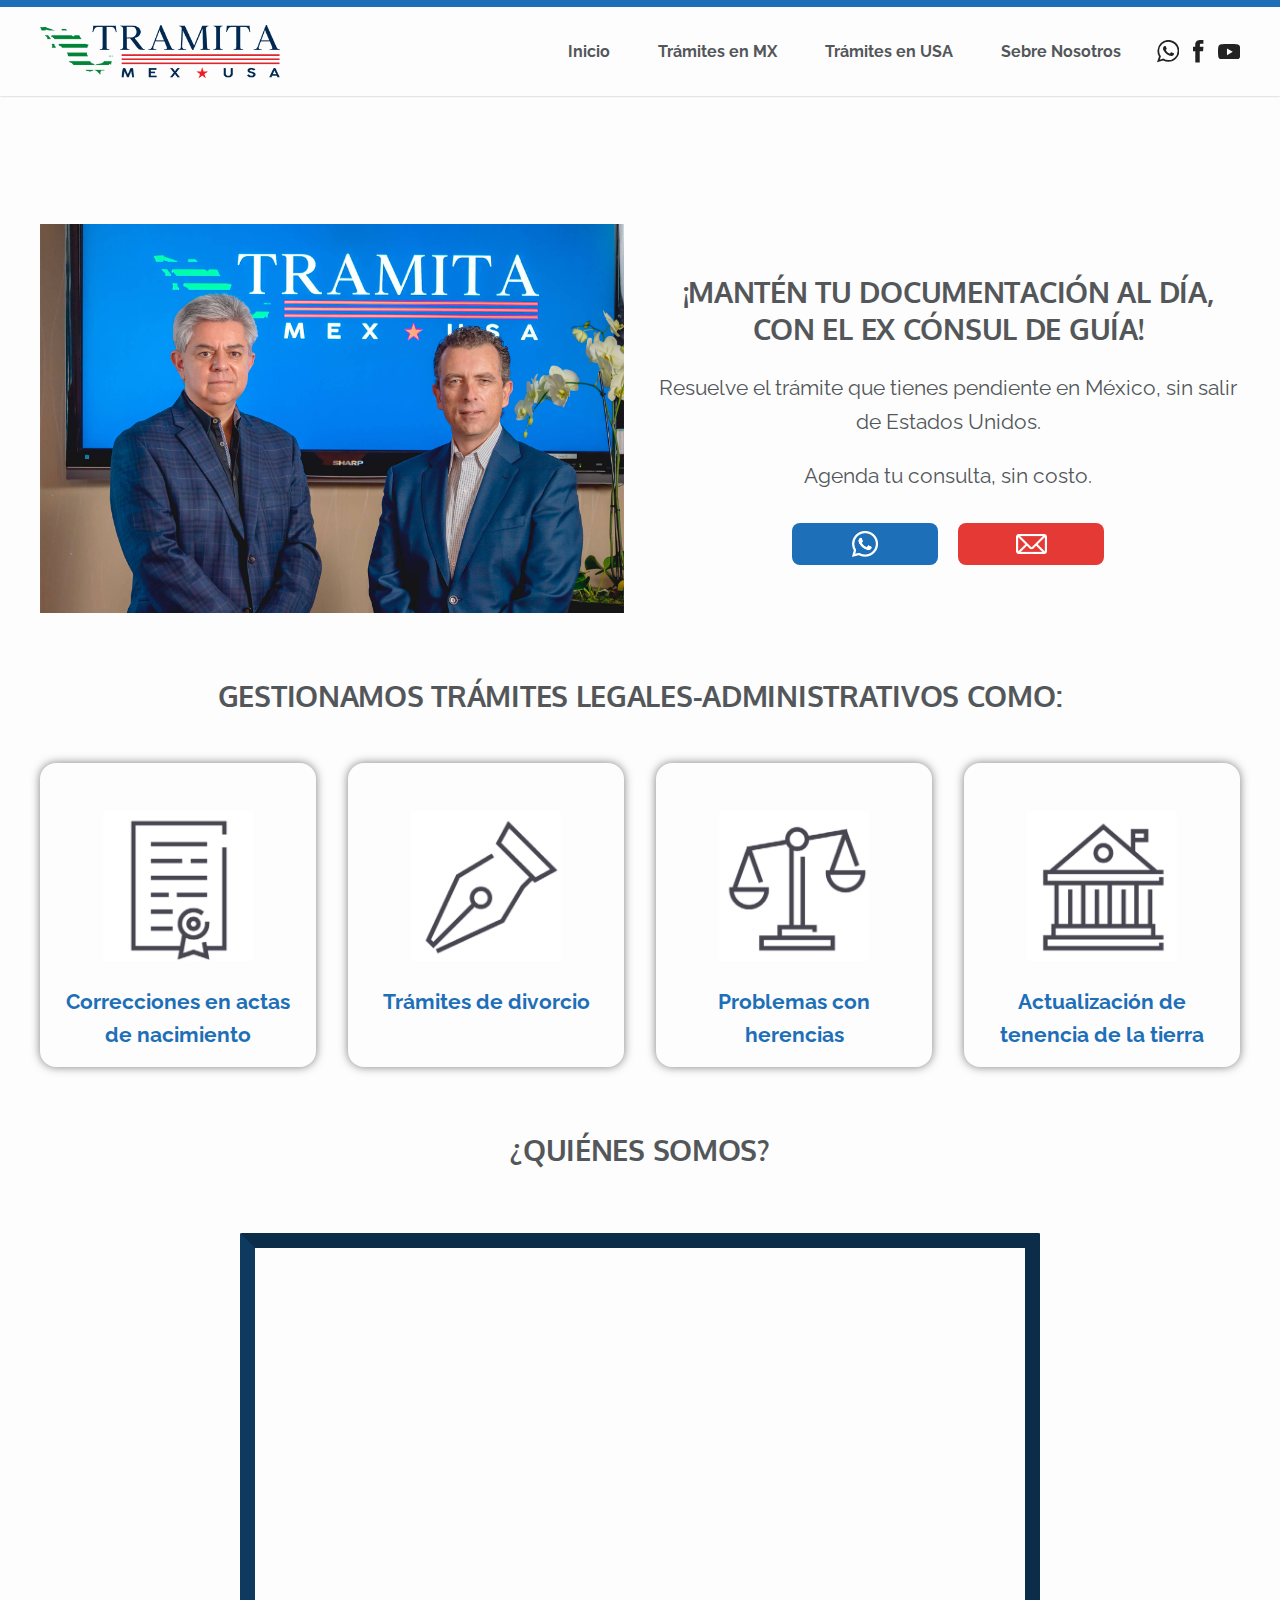
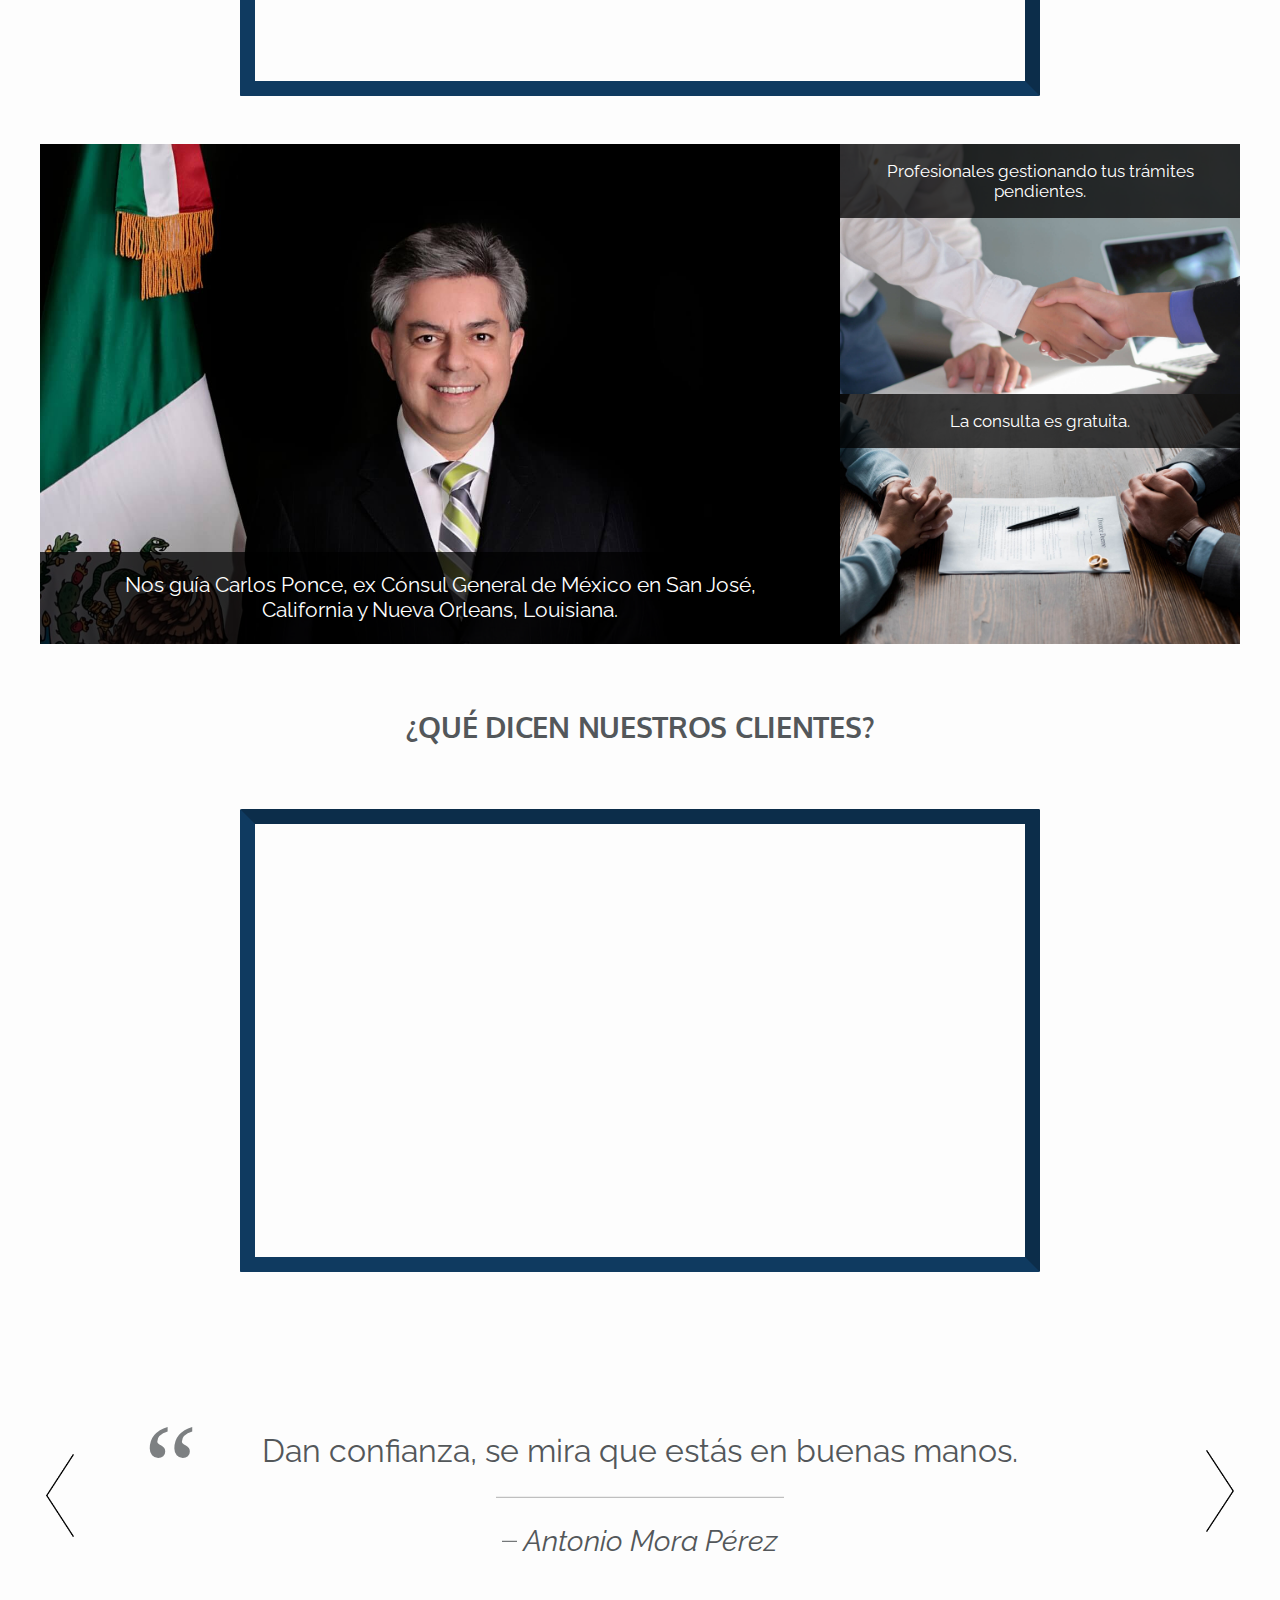
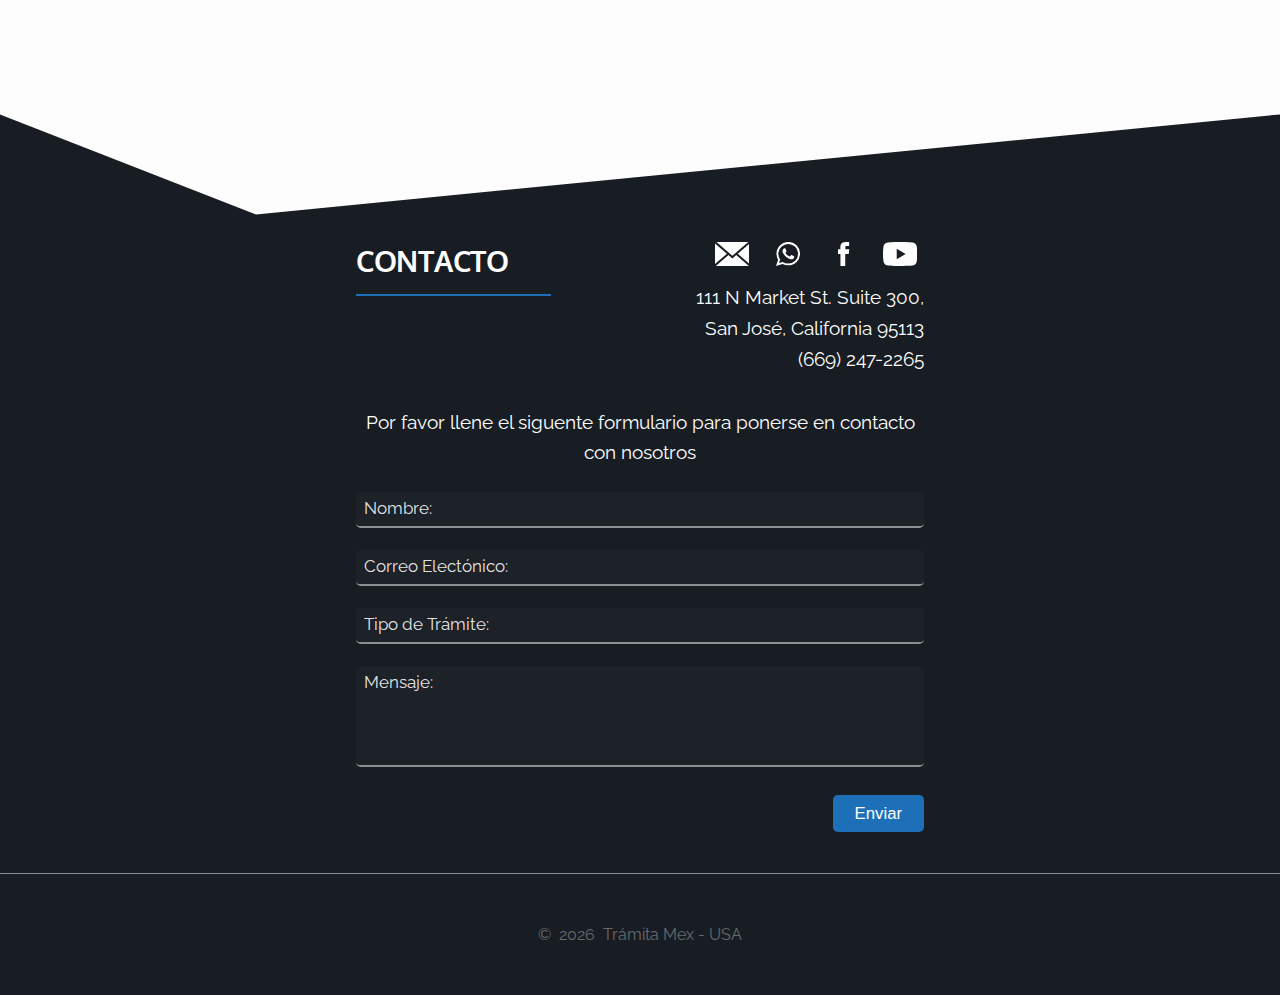
<file: index.html>
<!DOCTYPE html><html lang="es"><head><title>Inicio - Trámita Mex - USA</title><meta charset="utf-8"><meta name="viewport" content="user-scalable=no, width=device-width, initial-scale=1, maximum-scale=1"><meta name="twitter:card" content="summary_large_image"><meta name="twitter:site" content=""><meta property="og:title" content="Inicio"><meta property="og:description" content="Pagina Web de Trámita Mex - USA"><meta property="og:image" content="http://www.tramitamexusa.com/wp-content/uploads/2021/04/El-Equipo-2Ok.jpg"><link href="https://file.myfontastic.com/tLyhAQi5ieHo2s7SAU6KmM/icons.css" rel="stylesheet"><link rel="stylesheet" href="css/styles.css?t=1619726924699"><link rel="shortcut icon" href="img/favicon.png"></head><body class="Inicio"><header class="main-header" id="mainHeader"><div class="container"><div class="Logo"><img src="img/tramitaMEX-USA_1.png" alt="Logotipo Trámita Mex - USA"></div><nav class="main-nav" itemscope itemtype="http://schema.org/SiteNavigationElement" role="navigation" id="main-nav"><div class="toggle-menu" id="toggle"><svg xmlns="http://www.w3.org/2000/svg" viewBox="0 0 512 320"><title></title><g id="toggle-menu" class="toggle-menu" data-name="toggle-menu"><g id="Capa_1-2" data-name="Capa 1"><path d="M501.33,0H10.67a10.67,10.67,0,1,0,0,21.33H501.33a10.67,10.67,0,1,0,0-21.33Z"/><path d="M501.33,149.33H10.67a10.67,10.67,0,1,0,0,21.34H501.33a10.67,10.67,0,1,0,0-21.34Z"/><path d="M501.33,298.67H10.67a10.67,10.67,0,1,0,0,21.33H501.33a10.67,10.67,0,1,0,0-21.33Z"/></g></g></svg></div><ul class="main-menu sweepDown" id="main-menu"><li class="main-menu__item" itemprop="url"><a class="main-menu__link scroll" href="./" itemprop="name">Inicio</a></li><li class="main-menu__item" itemprop="url"><a class="main-menu__link scroll" href="tramites-en-mx.html" itemprop="name">Trámites en MX</a></li><li class="main-menu__item" itemprop="url"><a class="main-menu__link scroll" href="tramites-en-usa.html" itemprop="name">Trámites en USA</a></li><li class="main-menu__item" itemprop="url"><a class="main-menu__link scroll" href="nosotros.html" itemprop="name">Sebre Nosotros</a></li></ul></nav><ul class="social-network"> <li class="item-email"><a href="mailto:pavierco@yahoo.com" target="_blank" rel="noopener noreferrer"><svg xmlns="http://www.w3.org/2000/svg" viewBox="0 0 512 354"><g id="Capa_2" data-name="Capa 2"><g id="Capa_1-2" data-name="Capa 1"><path d="M176.12,173.5,0,21.88V325.11Z"/><path d="M20.57,0,256,202.68,491.43,0Z"/><path d="M335.88,173.5,512,325.11V21.88Z"/><path d="M312.89,193.29l-56.89,49-56.89-49L12.43,354H499.57Z"/></g></g></svg></a></li><li><a href="https://wa.me/16692472265" target="_blank" rel="noopener noreferrer"><svg xmlns="http://www.w3.org/2000/svg" viewBox="0 0 29.82 29.78"><defs><style>.cls-1{fill:var(--color-icon);fill-rule:evenodd;}</style></defs><g id="Capa_2" data-name="Capa 2"><g id="Capa_1-2" data-name="Capa 1"><path class="cls-1" d="M29.8,14.14A14.62,14.62,0,0,0,.58,13.87a4.29,4.29,0,0,0,0,.63A14.5,14.5,0,0,0,2.65,22L0,29.78l8.11-2.56A14.78,14.78,0,0,0,15.18,29,14.57,14.57,0,0,0,29.82,14.5c0-.13,0-.23,0-.36Zm-7.92,3.3c-.37-.18-2.11-1.05-2.44-1.18s-.58-.18-.82.19a15.83,15.83,0,0,1-1.13,1.38c-.21.25-.42.27-.76.11a9.13,9.13,0,0,1-2.9-1.78,10.4,10.4,0,0,1-2-2.44c-.19-.39,0-.55.15-.76a4.86,4.86,0,0,0,.55-.61,1,1,0,0,0,.12-.16,3.42,3.42,0,0,0,.23-.42.57.57,0,0,0,0-.62c-.07-.18-.79-2-1.1-2.65s-.6-.6-.79-.6-.46,0-.7,0a1.23,1.23,0,0,0-.95.45A3.84,3.84,0,0,0,8,11.3a3.68,3.68,0,0,0,.21,1.19A8.11,8.11,0,0,0,9.5,15c.18.24,2.48,3.94,6.13,5.36s3.67.94,4.31.89a3.57,3.57,0,0,0,2.43-1.7,2.85,2.85,0,0,0,.19-1.69,1.86,1.86,0,0,0-.68-.39Zm-6.7,9.27a12.25,12.25,0,0,1-6.76-2L3.7,26.2l1.52-4.54A12.12,12.12,0,0,1,2.88,14.5a9.23,9.23,0,0,1,.06-1.18,12.31,12.31,0,0,1,24.5.22c0,.33,0,.65,0,1A12.27,12.27,0,0,1,15.18,26.71Z"/></g></g></svg></a></li><li><a href="https://www.facebook.com/TramitaMexUSA/" target="_blank" rel="noopener noreferrer"><svg xmlns="http://www.w3.org/2000/svg" viewBox="0 0 13.69 29.27"><defs><style>.cls-1{fill:var(--color-icon);fill-rule:evenodd;}</style></defs><g id="Capa_2" data-name="Capa 2"><g id="Capa_1-2" data-name="Capa 1"><path class="cls-1" d="M9,8.77V6.42A1.23,1.23,0,0,1,10.32,5h3.29V0H9.08c-5,0-6.16,3.72-6.16,6.13V8.77H0v5.86H3V29.27H8.81V14.63h4.34l.19-2.31.35-3.55Z"/></g></g></svg></a></li><li><a href="https://www.youtube.com/channel/UCtM4Zz84ErabaretyXXa_Yw" target="_blank" rel="noopener noreferrer"><svg xmlns="http://www.w3.org/2000/svg" viewBox="0 0 639.37 447.66"><g id="" data-name="Capa 2"><g id="Capa_1-2" data-name="Capa 1"><path d="M626.2,70.05a80.11,80.11,0,0,0-56.35-56.36C519.82,0,319.68,0,319.68,0S119.55,0,69.52,13.17c-26.86,7.37-49,29.49-56.35,56.88C0,120.08,0,223.83,0,223.83S0,328.11,13.17,377.62A80.11,80.11,0,0,0,69.52,434c50.56,13.69,250.17,13.69,250.17,13.69s200.13,0,250.16-13.17a80.11,80.11,0,0,0,56.36-56.35c13.16-50,13.16-153.78,13.16-153.78S639.9,120.08,626.2,70.05ZM256,319.68V128l166.42,95.85Z"/></g></g></svg></a></li></ul></div></header><main><section class="bloque1 container"><img class="bloque1__img" src="http://www.tramitamexusa.com/wp-content/uploads/2021/04/El-Equipo-2Ok.jpg" alt="equipo"><div class="bloque1__text"><h1>¡Mantén tu documentación al día, con el ex Cónsul de guía!</h1><p>Resuelve el trámite que tienes pendiente en México, sin salir de Estados Unidos.</p><p>Agenda tu consulta, sin costo.</p><div class="buttons__container"><a href="https://wa.me/16692472265" target="_blank" rel="noopener noreferrer"><img src="http://www.tramitamexusa.com/wp-content/uploads/2021/04/whatsapp-icon.png" alt="alt"></a><a class="launch-form" href="#contacto" rel="noopener noreferrer"><img src="http://www.tramitamexusa.com/wp-content/uploads/2021/04/email.png" alt="alt"></a></div></div></section><section class="servicios container"><h2>Gestionamos trámites legales-administrativos como:</h2><div class="servicios__grid"><figure class="servicios__item"><img src="http://www.tramitamexusa.com/wp-content/uploads/2021/04/ActaDenacimiento.png"><figcaption>Correcciones en actas de nacimiento</figcaption></figure><figure class="servicios__item"><img src="http://www.tramitamexusa.com/wp-content/uploads/2021/04/Divorcio.png"><figcaption>Trámites de divorcio</figcaption></figure><figure class="servicios__item"><img src="http://www.tramitamexusa.com/wp-content/uploads/2021/04/Herencias.png"><figcaption>Problemas con herencias</figcaption></figure><figure class="servicios__item"><img src="http://www.tramitamexusa.com/wp-content/uploads/2021/04/TenenciaTierra.png"><figcaption>Actualización de tenencia de la tierra</figcaption></figure></div></section><section class="bloque2 container"><h2>¿Quiénes somos?</h2><div class="video"><div class="ed-video"><iframe width="560" height="315" src="https://www.youtube-nocookie.com/embed/Y3eaP4OCKB4" title="YouTube video player" frameborder="0" allow="accelerometer; autoplay; clipboard-write; encrypted-media; gyroscope; picture-in-picture" allowfullscreen></iframe></div></div><div class="bloque2__grid"><div class="bloque2__item item1"><div class="img-container"><img src="http://www.tramitamexusa.com/wp-content/uploads/2021/04/Copia_de_Carlos_WEB.jpg" alt="Carlos Ponce"></div><p class="consul">Nos guía Carlos Ponce, ex Cónsul General de México en San José, California y Nueva Orleans, Louisiana.</p></div><div class="bloque2__item item2"><div class="img-container"><img src="http://www.tramitamexusa.com/wp-content/uploads/2021/04/ProfesionalesGestionando.jpg" alt="Profesionales gestionando"></div><p>Profesionales gestionando tus trámites pendientes.</p></div><div class="bloque2__item item2"><div class="img-container"><img src="http://www.tramitamexusa.com/wp-content/uploads/2021/04/Consulta_gratuita.jpg" alt="Consulta Gratuita"></div><p>La consulta es gratuita.</p></div></div></section><section class="bloque3 container"><h2>¿Qué dicen nuestros clientes?</h2><div class="video"><div class="ed-video"><iframe width="560" height="315" src="https://www.youtube-nocookie.com/embed/ZtyjX53Mn5U" title="YouTube video player" frameborder="0" allow="accelerometer; autoplay; clipboard-write; encrypted-media; gyroscope; picture-in-picture" allowfullscreen></iframe>    </div></div><div class="testimonios-slider"><div class="testimonio active"><p class="q">Dan confianza, se mira que estás en buenas manos.</p><p class="n">Antonio Mora Pérez</p></div><div class="testimonio"><p class="q">Ni en el Consulado podían resolverlo y Carlos Ponce lo hizo.</p><p class="n">Manuel Munguía</p></div><div class="testimonio"><p class="q">Te habla bien, te habla derecho, te dice lo que es.</p><p class="n">Ramiro Guzmán</p></div><button class="btn-slider btn-left" type="button"><img src="http://www.tramitamexusa.com/wp-content/uploads/2021/04/Recurso-1.png" alt="slider Left"></button><button class="btn-slider btn-right" type="button"><img src="http://www.tramitamexusa.com/wp-content/uploads/2021/04/Recurso-1.png" alt="slider right"></button></div></section></main><section class="section contacto" id="contacto"><div class="contacto__content"><header class="contact__header"><h2 class="contacto__title">Contacto</h2><nav class="sn"><ul class="sn-menu"><li class="item-email"><a href="mailto:pavierco@yahoo.com" target="_blank" rel="noopener noreferrer"><svg xmlns="http://www.w3.org/2000/svg" viewBox="0 0 512 354"><g id="Capa_2" data-name="Capa 2"><g id="Capa_1-2" data-name="Capa 1"><path d="M176.12,173.5,0,21.88V325.11Z"/><path d="M20.57,0,256,202.68,491.43,0Z"/><path d="M335.88,173.5,512,325.11V21.88Z"/><path d="M312.89,193.29l-56.89,49-56.89-49L12.43,354H499.57Z"/></g></g></svg></a></li><li><a href="https://wa.me/16692472265" target="_blank" rel="noopener noreferrer"><svg xmlns="http://www.w3.org/2000/svg" viewBox="0 0 29.82 29.78"><defs><style>.cls-1{fill:var(--color-icon);fill-rule:evenodd;}</style></defs><g id="Capa_2" data-name="Capa 2"><g id="Capa_1-2" data-name="Capa 1"><path class="cls-1" d="M29.8,14.14A14.62,14.62,0,0,0,.58,13.87a4.29,4.29,0,0,0,0,.63A14.5,14.5,0,0,0,2.65,22L0,29.78l8.11-2.56A14.78,14.78,0,0,0,15.18,29,14.57,14.57,0,0,0,29.82,14.5c0-.13,0-.23,0-.36Zm-7.92,3.3c-.37-.18-2.11-1.05-2.44-1.18s-.58-.18-.82.19a15.83,15.83,0,0,1-1.13,1.38c-.21.25-.42.27-.76.11a9.13,9.13,0,0,1-2.9-1.78,10.4,10.4,0,0,1-2-2.44c-.19-.39,0-.55.15-.76a4.86,4.86,0,0,0,.55-.61,1,1,0,0,0,.12-.16,3.42,3.42,0,0,0,.23-.42.57.57,0,0,0,0-.62c-.07-.18-.79-2-1.1-2.65s-.6-.6-.79-.6-.46,0-.7,0a1.23,1.23,0,0,0-.95.45A3.84,3.84,0,0,0,8,11.3a3.68,3.68,0,0,0,.21,1.19A8.11,8.11,0,0,0,9.5,15c.18.24,2.48,3.94,6.13,5.36s3.67.94,4.31.89a3.57,3.57,0,0,0,2.43-1.7,2.85,2.85,0,0,0,.19-1.69,1.86,1.86,0,0,0-.68-.39Zm-6.7,9.27a12.25,12.25,0,0,1-6.76-2L3.7,26.2l1.52-4.54A12.12,12.12,0,0,1,2.88,14.5a9.23,9.23,0,0,1,.06-1.18,12.31,12.31,0,0,1,24.5.22c0,.33,0,.65,0,1A12.27,12.27,0,0,1,15.18,26.71Z"/></g></g></svg></a></li><li><a href="https://www.facebook.com/TramitaMexUSA/" target="_blank" rel="noopener noreferrer"><svg xmlns="http://www.w3.org/2000/svg" viewBox="0 0 13.69 29.27"><defs><style>.cls-1{fill:var(--color-icon);fill-rule:evenodd;}</style></defs><g id="Capa_2" data-name="Capa 2"><g id="Capa_1-2" data-name="Capa 1"><path class="cls-1" d="M9,8.77V6.42A1.23,1.23,0,0,1,10.32,5h3.29V0H9.08c-5,0-6.16,3.72-6.16,6.13V8.77H0v5.86H3V29.27H8.81V14.63h4.34l.19-2.31.35-3.55Z"/></g></g></svg></a></li><li><a href="https://www.youtube.com/channel/UCtM4Zz84ErabaretyXXa_Yw" target="_blank" rel="noopener noreferrer"><svg xmlns="http://www.w3.org/2000/svg" viewBox="0 0 639.37 447.66"><g id="" data-name="Capa 2"><g id="Capa_1-2" data-name="Capa 1"><path d="M626.2,70.05a80.11,80.11,0,0,0-56.35-56.36C519.82,0,319.68,0,319.68,0S119.55,0,69.52,13.17c-26.86,7.37-49,29.49-56.35,56.88C0,120.08,0,223.83,0,223.83S0,328.11,13.17,377.62A80.11,80.11,0,0,0,69.52,434c50.56,13.69,250.17,13.69,250.17,13.69s200.13,0,250.16-13.17a80.11,80.11,0,0,0,56.36-56.35c13.16-50,13.16-153.78,13.16-153.78S639.9,120.08,626.2,70.05ZM256,319.68V128l166.42,95.85Z"/></g></g></svg></a></li></ul><ul class="address"><li class="address-item">111 N Market St. Suite 300,</li><li class="address-item">San José, California 95113</li><li class="address-item phone"><a href="tel:6692472265">(669) 247-2265</a></li></ul></nav></header><div class="contacto__container"><p class="msg">Por favor llene el siguente formulario para ponerse en contacto con nosotros</p><form class="form" action="https://nh-digital.site/tramitamexusa/send-form.php" method="POST" data-email="pavierco@yahoo.com" id="form"><div class="input-group"><input name="name" placeholder="Nombre:" required pattern="^[A-Za-zÑñÁáÉéÍíÓóÚúÜü\s]+$"></div><div class="input-group"><input type="email" name="email" placeholder="Correo Electónico:" required pattern="^[a-z0-9]+(\.[_a-z0-9]+)*@[a-z0-9-]+(\.[a-z0-9-]+)*(\.[a-z]{2,15})"></div><div class="input-group"><input type="text" name="transact" placeholder="Tipo de Trámite:" required></div><div class="input-group message"><textarea name="message" placeholder="Mensaje:" required></textarea></div><footer class="footer-form"><p class="note" id="notes"> </p><button class="btn-submit" type="submit" id="send">Enviar</button></footer></form></div></div></section><footer class="main-footer" id="main-footer"><p class="copy">&copy;<span class="year" id="currentYear"></span>Trámita Mex - USA</p></footer><script src="js/scripts-min.js?t=1619726924699"></script></body></html>
</file>
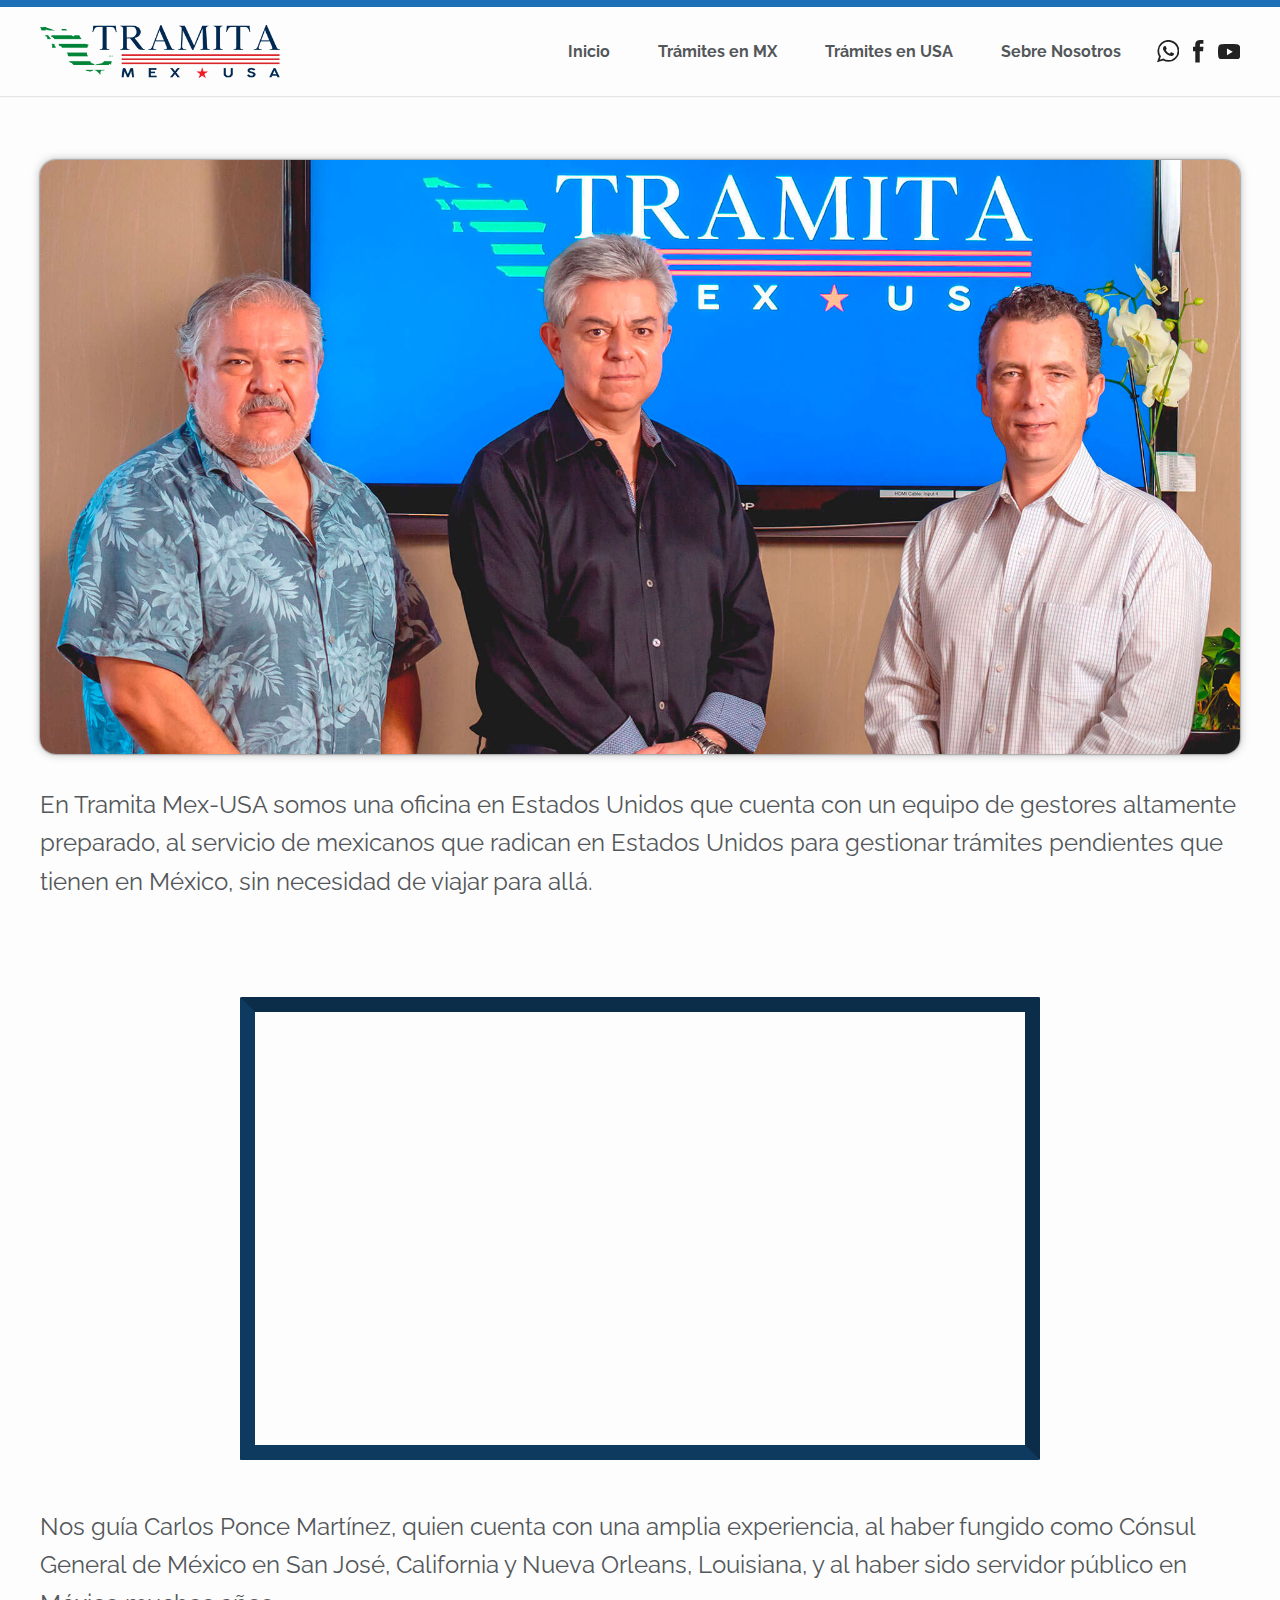
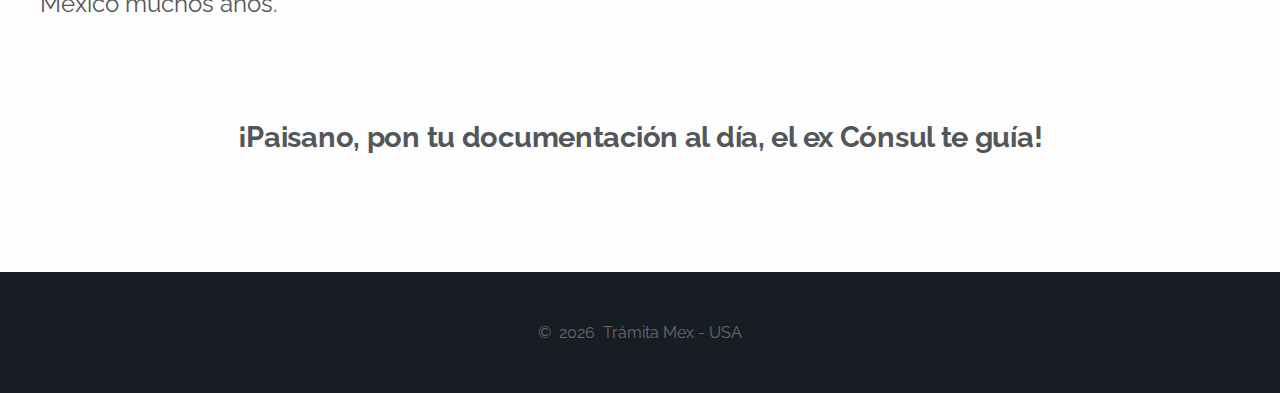
<file: nosotros.html>
<!DOCTYPE html><html lang="es"><head><title>Nosotros - Trámita Mex - USA</title><meta charset="utf-8"><meta name="viewport" content="user-scalable=no, width=device-width, initial-scale=1, maximum-scale=1"><meta name="twitter:card" content="summary_large_image"><meta name="twitter:site" content=""><meta property="og:title" content="Nosotros"><meta property="og:description" content="Pagina Web de Trámita Mex - USA"><meta property="og:image" content="http://www.tramitamexusa.com/wp-content/uploads/2021/04/El-Equipo-7-7.jpg"><link href="https://file.myfontastic.com/tLyhAQi5ieHo2s7SAU6KmM/icons.css" rel="stylesheet"><link rel="stylesheet" href="css/styles.css?t=1619726924680"><link rel="shortcut icon" href="img/favicon.png"></head><body class="Nosotros"><header class="main-header" id="mainHeader"><div class="container"><div class="Logo"><img src="img/tramitaMEX-USA_1.png" alt="Logotipo Trámita Mex - USA"></div><nav class="main-nav" itemscope itemtype="http://schema.org/SiteNavigationElement" role="navigation" id="main-nav"><div class="toggle-menu" id="toggle"><svg xmlns="http://www.w3.org/2000/svg" viewBox="0 0 512 320"><title></title><g id="toggle-menu" class="toggle-menu" data-name="toggle-menu"><g id="Capa_1-2" data-name="Capa 1"><path d="M501.33,0H10.67a10.67,10.67,0,1,0,0,21.33H501.33a10.67,10.67,0,1,0,0-21.33Z"/><path d="M501.33,149.33H10.67a10.67,10.67,0,1,0,0,21.34H501.33a10.67,10.67,0,1,0,0-21.34Z"/><path d="M501.33,298.67H10.67a10.67,10.67,0,1,0,0,21.33H501.33a10.67,10.67,0,1,0,0-21.33Z"/></g></g></svg></div><ul class="main-menu sweepDown" id="main-menu"><li class="main-menu__item" itemprop="url"><a class="main-menu__link scroll" href="./" itemprop="name">Inicio</a></li><li class="main-menu__item" itemprop="url"><a class="main-menu__link scroll" href="tramites-en-mx.html" itemprop="name">Trámites en MX</a></li><li class="main-menu__item" itemprop="url"><a class="main-menu__link scroll" href="tramites-en-usa.html" itemprop="name">Trámites en USA</a></li><li class="main-menu__item" itemprop="url"><a class="main-menu__link scroll" href="nosotros.html" itemprop="name">Sebre Nosotros</a></li></ul></nav><ul class="social-network"> <li class="item-email"><a href="mailto:pavierco@yahoo.com" target="_blank" rel="noopener noreferrer"><svg xmlns="http://www.w3.org/2000/svg" viewBox="0 0 512 354"><g id="Capa_2" data-name="Capa 2"><g id="Capa_1-2" data-name="Capa 1"><path d="M176.12,173.5,0,21.88V325.11Z"/><path d="M20.57,0,256,202.68,491.43,0Z"/><path d="M335.88,173.5,512,325.11V21.88Z"/><path d="M312.89,193.29l-56.89,49-56.89-49L12.43,354H499.57Z"/></g></g></svg></a></li><li><a href="https://wa.me/16692472265" target="_blank" rel="noopener noreferrer"><svg xmlns="http://www.w3.org/2000/svg" viewBox="0 0 29.82 29.78"><defs><style>.cls-1{fill:var(--color-icon);fill-rule:evenodd;}</style></defs><g id="Capa_2" data-name="Capa 2"><g id="Capa_1-2" data-name="Capa 1"><path class="cls-1" d="M29.8,14.14A14.62,14.62,0,0,0,.58,13.87a4.29,4.29,0,0,0,0,.63A14.5,14.5,0,0,0,2.65,22L0,29.78l8.11-2.56A14.78,14.78,0,0,0,15.18,29,14.57,14.57,0,0,0,29.82,14.5c0-.13,0-.23,0-.36Zm-7.92,3.3c-.37-.18-2.11-1.05-2.44-1.18s-.58-.18-.82.19a15.83,15.83,0,0,1-1.13,1.38c-.21.25-.42.27-.76.11a9.13,9.13,0,0,1-2.9-1.78,10.4,10.4,0,0,1-2-2.44c-.19-.39,0-.55.15-.76a4.86,4.86,0,0,0,.55-.61,1,1,0,0,0,.12-.16,3.42,3.42,0,0,0,.23-.42.57.57,0,0,0,0-.62c-.07-.18-.79-2-1.1-2.65s-.6-.6-.79-.6-.46,0-.7,0a1.23,1.23,0,0,0-.95.45A3.84,3.84,0,0,0,8,11.3a3.68,3.68,0,0,0,.21,1.19A8.11,8.11,0,0,0,9.5,15c.18.24,2.48,3.94,6.13,5.36s3.67.94,4.31.89a3.57,3.57,0,0,0,2.43-1.7,2.85,2.85,0,0,0,.19-1.69,1.86,1.86,0,0,0-.68-.39Zm-6.7,9.27a12.25,12.25,0,0,1-6.76-2L3.7,26.2l1.52-4.54A12.12,12.12,0,0,1,2.88,14.5a9.23,9.23,0,0,1,.06-1.18,12.31,12.31,0,0,1,24.5.22c0,.33,0,.65,0,1A12.27,12.27,0,0,1,15.18,26.71Z"/></g></g></svg></a></li><li><a href="https://www.facebook.com/TramitaMexUSA/" target="_blank" rel="noopener noreferrer"><svg xmlns="http://www.w3.org/2000/svg" viewBox="0 0 13.69 29.27"><defs><style>.cls-1{fill:var(--color-icon);fill-rule:evenodd;}</style></defs><g id="Capa_2" data-name="Capa 2"><g id="Capa_1-2" data-name="Capa 1"><path class="cls-1" d="M9,8.77V6.42A1.23,1.23,0,0,1,10.32,5h3.29V0H9.08c-5,0-6.16,3.72-6.16,6.13V8.77H0v5.86H3V29.27H8.81V14.63h4.34l.19-2.31.35-3.55Z"/></g></g></svg></a></li><li><a href="https://www.youtube.com/channel/UCtM4Zz84ErabaretyXXa_Yw" target="_blank" rel="noopener noreferrer"><svg xmlns="http://www.w3.org/2000/svg" viewBox="0 0 639.37 447.66"><g id="" data-name="Capa 2"><g id="Capa_1-2" data-name="Capa 1"><path d="M626.2,70.05a80.11,80.11,0,0,0-56.35-56.36C519.82,0,319.68,0,319.68,0S119.55,0,69.52,13.17c-26.86,7.37-49,29.49-56.35,56.88C0,120.08,0,223.83,0,223.83S0,328.11,13.17,377.62A80.11,80.11,0,0,0,69.52,434c50.56,13.69,250.17,13.69,250.17,13.69s200.13,0,250.16-13.17a80.11,80.11,0,0,0,56.36-56.35c13.16-50,13.16-153.78,13.16-153.78S639.9,120.08,626.2,70.05ZM256,319.68V128l166.42,95.85Z"/></g></g></svg></a></li></ul></div></header><main><section class="image-hero nosotros container"><img src="http://www.tramitamexusa.com/wp-content/uploads/2021/04/El-Equipo-7-71.jpg" alt="alt"><p class="bigger" style="margin-bottom: 4em">En Tramita Mex-USA somos una oficina en Estados Unidos que cuenta con un equipo de gestores altamente preparado, al servicio de mexicanos que radican en Estados Unidos para gestionar trámites pendientes que tienen en México, sin necesidad de viajar para allá.</p><div class="video"><div class="ed-video"><iframe width="560" height="315" src="https://www.youtube.com/embed/rTyWNabEu5U" title="YouTube video player" frameborder="0" allow="accelerometer; autoplay; clipboard-write; encrypted-media; gyroscope; picture-in-picture" allowfullscreen></iframe></div></div><p class="bigger" style="margin-bottom: 4em">Nos guía Carlos Ponce Martínez, quien cuenta con una amplia experiencia, al haber fungido como Cónsul General de México en San José, California y Nueva Orleans, Louisiana, y al haber sido servidor público en México muchos años.</p><h1 class="nosotros__title" style="margin-bottom: 4em"> ¡Paisano, pon tu documentación al día, el ex Cónsul te guía!</h1></section></main><section class="section contacto" id="contacto"><div class="contacto__content"><header class="contact__header"><h2 class="contacto__title">Contacto</h2><nav class="sn"><ul class="sn-menu"><li class="item-email"><a href="mailto:pavierco@yahoo.com" target="_blank" rel="noopener noreferrer"><svg xmlns="http://www.w3.org/2000/svg" viewBox="0 0 512 354"><g id="Capa_2" data-name="Capa 2"><g id="Capa_1-2" data-name="Capa 1"><path d="M176.12,173.5,0,21.88V325.11Z"/><path d="M20.57,0,256,202.68,491.43,0Z"/><path d="M335.88,173.5,512,325.11V21.88Z"/><path d="M312.89,193.29l-56.89,49-56.89-49L12.43,354H499.57Z"/></g></g></svg></a></li><li><a href="https://wa.me/16692472265" target="_blank" rel="noopener noreferrer"><svg xmlns="http://www.w3.org/2000/svg" viewBox="0 0 29.82 29.78"><defs><style>.cls-1{fill:var(--color-icon);fill-rule:evenodd;}</style></defs><g id="Capa_2" data-name="Capa 2"><g id="Capa_1-2" data-name="Capa 1"><path class="cls-1" d="M29.8,14.14A14.62,14.62,0,0,0,.58,13.87a4.29,4.29,0,0,0,0,.63A14.5,14.5,0,0,0,2.65,22L0,29.78l8.11-2.56A14.78,14.78,0,0,0,15.18,29,14.57,14.57,0,0,0,29.82,14.5c0-.13,0-.23,0-.36Zm-7.92,3.3c-.37-.18-2.11-1.05-2.44-1.18s-.58-.18-.82.19a15.83,15.83,0,0,1-1.13,1.38c-.21.25-.42.27-.76.11a9.13,9.13,0,0,1-2.9-1.78,10.4,10.4,0,0,1-2-2.44c-.19-.39,0-.55.15-.76a4.86,4.86,0,0,0,.55-.61,1,1,0,0,0,.12-.16,3.42,3.42,0,0,0,.23-.42.57.57,0,0,0,0-.62c-.07-.18-.79-2-1.1-2.65s-.6-.6-.79-.6-.46,0-.7,0a1.23,1.23,0,0,0-.95.45A3.84,3.84,0,0,0,8,11.3a3.68,3.68,0,0,0,.21,1.19A8.11,8.11,0,0,0,9.5,15c.18.24,2.48,3.94,6.13,5.36s3.67.94,4.31.89a3.57,3.57,0,0,0,2.43-1.7,2.85,2.85,0,0,0,.19-1.69,1.86,1.86,0,0,0-.68-.39Zm-6.7,9.27a12.25,12.25,0,0,1-6.76-2L3.7,26.2l1.52-4.54A12.12,12.12,0,0,1,2.88,14.5a9.23,9.23,0,0,1,.06-1.18,12.31,12.31,0,0,1,24.5.22c0,.33,0,.65,0,1A12.27,12.27,0,0,1,15.18,26.71Z"/></g></g></svg></a></li><li><a href="https://www.facebook.com/TramitaMexUSA/" target="_blank" rel="noopener noreferrer"><svg xmlns="http://www.w3.org/2000/svg" viewBox="0 0 13.69 29.27"><defs><style>.cls-1{fill:var(--color-icon);fill-rule:evenodd;}</style></defs><g id="Capa_2" data-name="Capa 2"><g id="Capa_1-2" data-name="Capa 1"><path class="cls-1" d="M9,8.77V6.42A1.23,1.23,0,0,1,10.32,5h3.29V0H9.08c-5,0-6.16,3.72-6.16,6.13V8.77H0v5.86H3V29.27H8.81V14.63h4.34l.19-2.31.35-3.55Z"/></g></g></svg></a></li><li><a href="https://www.youtube.com/channel/UCtM4Zz84ErabaretyXXa_Yw" target="_blank" rel="noopener noreferrer"><svg xmlns="http://www.w3.org/2000/svg" viewBox="0 0 639.37 447.66"><g id="" data-name="Capa 2"><g id="Capa_1-2" data-name="Capa 1"><path d="M626.2,70.05a80.11,80.11,0,0,0-56.35-56.36C519.82,0,319.68,0,319.68,0S119.55,0,69.52,13.17c-26.86,7.37-49,29.49-56.35,56.88C0,120.08,0,223.83,0,223.83S0,328.11,13.17,377.62A80.11,80.11,0,0,0,69.52,434c50.56,13.69,250.17,13.69,250.17,13.69s200.13,0,250.16-13.17a80.11,80.11,0,0,0,56.36-56.35c13.16-50,13.16-153.78,13.16-153.78S639.9,120.08,626.2,70.05ZM256,319.68V128l166.42,95.85Z"/></g></g></svg></a></li></ul><ul class="address"><li class="address-item">111 N Market St. Suite 300,</li><li class="address-item">San José, California 95113</li><li class="address-item phone"><a href="tel:6692472265">(669) 247-2265</a></li></ul></nav></header><div class="contacto__container"><p class="msg">Por favor llene el siguente formulario para ponerse en contacto con nosotros</p><form class="form" action="https://nh-digital.site/tramitamexusa/send-form.php" method="POST" data-email="pavierco@yahoo.com" id="form"><div class="input-group"><input name="name" placeholder="Nombre:" required pattern="^[A-Za-zÑñÁáÉéÍíÓóÚúÜü\s]+$"></div><div class="input-group"><input type="email" name="email" placeholder="Correo Electónico:" required pattern="^[a-z0-9]+(\.[_a-z0-9]+)*@[a-z0-9-]+(\.[a-z0-9-]+)*(\.[a-z]{2,15})"></div><div class="input-group"><input type="text" name="transact" placeholder="Tipo de Trámite:" required></div><div class="input-group message"><textarea name="message" placeholder="Mensaje:" required></textarea></div><footer class="footer-form"><p class="note" id="notes"> </p><button class="btn-submit" type="submit" id="send">Enviar</button></footer></form></div></div></section><footer class="main-footer" id="main-footer"><p class="copy">&copy;<span class="year" id="currentYear"></span>Trámita Mex - USA</p></footer><script src="js/scripts-min.js?t=1619726924680"></script></body></html>
</file>
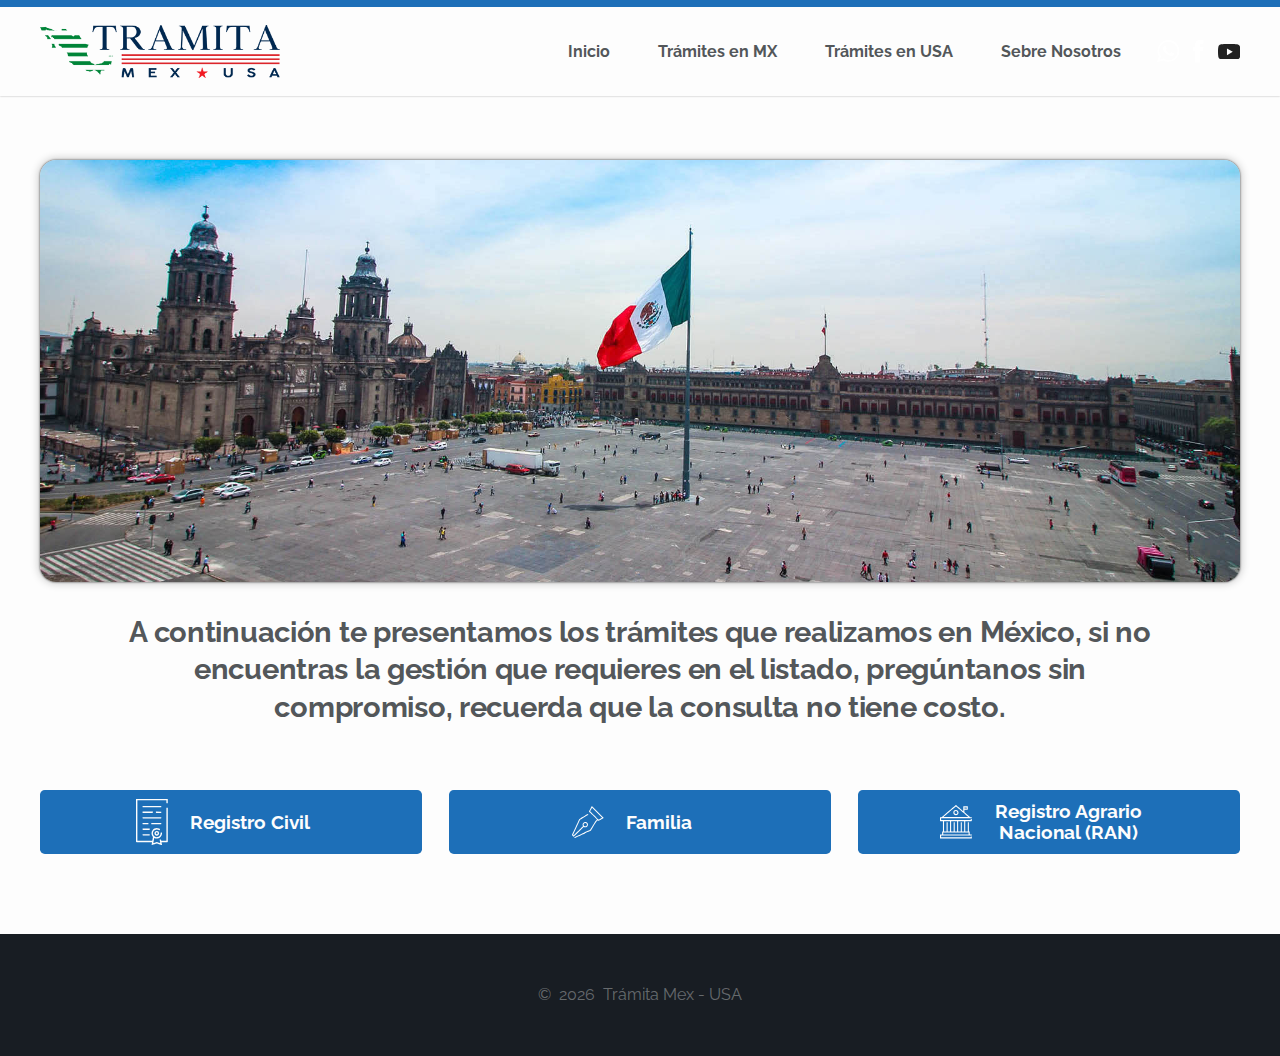
<file: tramites-en-mx.html>
<!DOCTYPE html><html lang="es"><head><title>México - Trámita Mex - USA</title><meta charset="utf-8"><meta name="viewport" content="user-scalable=no, width=device-width, initial-scale=1, maximum-scale=1"><meta name="twitter:card" content="summary_large_image"><meta name="twitter:site" content=""><meta property="og:title" content="México"><meta property="og:description" content="Pagina Web de Trámita Mex - USA"><meta property="og:image" content="http://www.tramitamexusa.com/wp-content/uploads/2021/04/TramitesMexico.jpg"><link href="https://file.myfontastic.com/tLyhAQi5ieHo2s7SAU6KmM/icons.css" rel="stylesheet"><link rel="stylesheet" href="css/styles.css?t=1619726924715"><link rel="shortcut icon" href="img/favicon.png"></head><body class="México"><header class="main-header" id="mainHeader"><div class="container"><div class="Logo"><img src="img/tramitaMEX-USA_1.png" alt="Logotipo Trámita Mex - USA"></div><nav class="main-nav" itemscope itemtype="http://schema.org/SiteNavigationElement" role="navigation" id="main-nav"><div class="toggle-menu" id="toggle"><svg xmlns="http://www.w3.org/2000/svg" viewBox="0 0 512 320"><title></title><g id="toggle-menu" class="toggle-menu" data-name="toggle-menu"><g id="Capa_1-2" data-name="Capa 1"><path d="M501.33,0H10.67a10.67,10.67,0,1,0,0,21.33H501.33a10.67,10.67,0,1,0,0-21.33Z"/><path d="M501.33,149.33H10.67a10.67,10.67,0,1,0,0,21.34H501.33a10.67,10.67,0,1,0,0-21.34Z"/><path d="M501.33,298.67H10.67a10.67,10.67,0,1,0,0,21.33H501.33a10.67,10.67,0,1,0,0-21.33Z"/></g></g></svg></div><ul class="main-menu sweepDown" id="main-menu"><li class="main-menu__item" itemprop="url"><a class="main-menu__link scroll" href="./" itemprop="name">Inicio</a></li><li class="main-menu__item" itemprop="url"><a class="main-menu__link scroll" href="tramites-en-mx.html" itemprop="name">Trámites en MX</a></li><li class="main-menu__item" itemprop="url"><a class="main-menu__link scroll" href="tramites-en-usa.html" itemprop="name">Trámites en USA</a></li><li class="main-menu__item" itemprop="url"><a class="main-menu__link scroll" href="nosotros.html" itemprop="name">Sebre Nosotros</a></li></ul></nav><ul class="social-network"> <li class="item-email"><a href="mailto:pavierco@yahoo.com" target="_blank" rel="noopener noreferrer"><svg xmlns="http://www.w3.org/2000/svg" viewBox="0 0 512 354"><g id="Capa_2" data-name="Capa 2"><g id="Capa_1-2" data-name="Capa 1"><path d="M176.12,173.5,0,21.88V325.11Z"/><path d="M20.57,0,256,202.68,491.43,0Z"/><path d="M335.88,173.5,512,325.11V21.88Z"/><path d="M312.89,193.29l-56.89,49-56.89-49L12.43,354H499.57Z"/></g></g></svg></a></li><li><a href="https://wa.me/16692472265" target="_blank" rel="noopener noreferrer"><svg xmlns="http://www.w3.org/2000/svg" viewBox="0 0 29.82 29.78"><defs><style>.cls-1{fill:var(--color-icon);fill-rule:evenodd;}</style></defs><g id="Capa_2" data-name="Capa 2"><g id="Capa_1-2" data-name="Capa 1"><path class="cls-1" d="M29.8,14.14A14.62,14.62,0,0,0,.58,13.87a4.29,4.29,0,0,0,0,.63A14.5,14.5,0,0,0,2.65,22L0,29.78l8.11-2.56A14.78,14.78,0,0,0,15.18,29,14.57,14.57,0,0,0,29.82,14.5c0-.13,0-.23,0-.36Zm-7.92,3.3c-.37-.18-2.11-1.05-2.44-1.18s-.58-.18-.82.19a15.83,15.83,0,0,1-1.13,1.38c-.21.25-.42.27-.76.11a9.13,9.13,0,0,1-2.9-1.78,10.4,10.4,0,0,1-2-2.44c-.19-.39,0-.55.15-.76a4.86,4.86,0,0,0,.55-.61,1,1,0,0,0,.12-.16,3.42,3.42,0,0,0,.23-.42.57.57,0,0,0,0-.62c-.07-.18-.79-2-1.1-2.65s-.6-.6-.79-.6-.46,0-.7,0a1.23,1.23,0,0,0-.95.45A3.84,3.84,0,0,0,8,11.3a3.68,3.68,0,0,0,.21,1.19A8.11,8.11,0,0,0,9.5,15c.18.24,2.48,3.94,6.13,5.36s3.67.94,4.31.89a3.57,3.57,0,0,0,2.43-1.7,2.85,2.85,0,0,0,.19-1.69,1.86,1.86,0,0,0-.68-.39Zm-6.7,9.27a12.25,12.25,0,0,1-6.76-2L3.7,26.2l1.52-4.54A12.12,12.12,0,0,1,2.88,14.5a9.23,9.23,0,0,1,.06-1.18,12.31,12.31,0,0,1,24.5.22c0,.33,0,.65,0,1A12.27,12.27,0,0,1,15.18,26.71Z"/></g></g></svg></a></li><li><a href="https://www.facebook.com/TramitaMexUSA/" target="_blank" rel="noopener noreferrer"><svg xmlns="http://www.w3.org/2000/svg" viewBox="0 0 13.69 29.27"><defs><style>.cls-1{fill:var(--color-icon);fill-rule:evenodd;}</style></defs><g id="Capa_2" data-name="Capa 2"><g id="Capa_1-2" data-name="Capa 1"><path class="cls-1" d="M9,8.77V6.42A1.23,1.23,0,0,1,10.32,5h3.29V0H9.08c-5,0-6.16,3.72-6.16,6.13V8.77H0v5.86H3V29.27H8.81V14.63h4.34l.19-2.31.35-3.55Z"/></g></g></svg></a></li><li><a href="https://www.youtube.com/channel/UCtM4Zz84ErabaretyXXa_Yw" target="_blank" rel="noopener noreferrer"><svg xmlns="http://www.w3.org/2000/svg" viewBox="0 0 639.37 447.66"><g id="" data-name="Capa 2"><g id="Capa_1-2" data-name="Capa 1"><path d="M626.2,70.05a80.11,80.11,0,0,0-56.35-56.36C519.82,0,319.68,0,319.68,0S119.55,0,69.52,13.17c-26.86,7.37-49,29.49-56.35,56.88C0,120.08,0,223.83,0,223.83S0,328.11,13.17,377.62A80.11,80.11,0,0,0,69.52,434c50.56,13.69,250.17,13.69,250.17,13.69s200.13,0,250.16-13.17a80.11,80.11,0,0,0,56.36-56.35c13.16-50,13.16-153.78,13.16-153.78S639.9,120.08,626.2,70.05ZM256,319.68V128l166.42,95.85Z"/></g></g></svg></a></li></ul></div></header><main><section class="image-hero container"><img src="http://www.tramitamexusa.com/wp-content/uploads/2021/04/TramitesMexico1.jpg" alt="alt"><h1>A continuación te presentamos los trámites que realizamos en México, si no encuentras la gestión que requieres en el listado, pregúntanos sin compromiso, recuerda que la consulta no tiene costo.</h1></section><section class="container tramites" id="tramites"><div class="tramite"><div class="tramite__name"><div class="tramite__img"><svg xmlns="http://www.w3.org/2000/svg" viewBox="0 0 189.93 275.76"><g id="Capa_2" data-name="Capa 2"><g id="Capa_1-2" data-name="Capa 1"><path d="M189.81.14c0,8.31,0,16.3-.06,24.29,0,.5-.83,1-1.31,1.49-.08.08-.31,0-.47,0-6.57.38-6.57.38-6.57-6.21,0-3-.13-5.93,0-8.87.13-2.26-.49-3.13-2.89-3-3.75.19-7.52,0-11.28,0H11.77c-3.43,0-3.44,0-3.44,3.36V245.73c0,3.46,0,3.47,3.43,3.47h83c1.92,0,2.84-.47,3.16-2.58.83-5.51,1.78-11,3-16.45.69-3-.59-5-2.2-7.06-8.31-10.46-8.09-27.86,1.23-38.47,6.2-7.07,13.9-11.16,23.72-11.12a34.55,34.55,0,0,1,14.1,2.95,53.59,53.59,0,0,1,6.51,4c-1.16,2-2.08,3.85-3.22,5.53-1.44,2.12-3,.54-4.21-.27-3.93-2.63-8.21-4.4-12.91-4.25a23,23,0,0,0-17.57,8.63c-7.34,9-7.25,20.51-.08,29.17,5.51,6.65,13,10.1,21.54,8.31,9.81-2,18-9.15,18.91-20.75a15.45,15.45,0,0,1,.71-4.91c1.2-2.71,3.79-.75,5.71-1.22,1-.25,2.09-.1,2.14,1.48a33.42,33.42,0,0,1-3.94,17.94,30.15,30.15,0,0,1-12.23,12.21,34.42,34.42,0,0,1-10,3.17,31,31,0,0,1-8.81.07,59.81,59.81,0,0,1-7.81-1.83c-1.12-.28-2.24-.59-3.62-1-1.23,6.76-2.38,13.16-3.55,19.56-.56,3.05-1.17,6.09-1.72,9.14-.18,1-.17,2.09,1.4,1.56,4.79-1.6,9.7-3,14.32-5a11.19,11.19,0,0,1,9.56,0c4.87,2,10,3.34,15.4,5.06a6.16,6.16,0,0,0,.2-1.71c-.89-5.18-1.76-10.35-2.79-15.5-.61-3.1-.32-3.7,2.75-4.14,4.77-.7,4.77-.7,5.69,4.29.38,2.1,1.2,3.26,3.77,3.19,8.16-.2,16.32-.15,24.48,0,2.44,0,3.1-.73,3.09-3.15q-.09-95.15,0-190.31c0-3.42,0-3.42,3.44-3.42h5V254.26c0,3.28,0,3.29-3.27,3.3h-31c-3.16,0-3.31.19-2.74,3.27.76,4.07,1.54,8.13,2.27,12.2a14.72,14.72,0,0,1,0,2.3c-1.91-.42-3.75-.73-5.53-1.25-2.43-.71-4.83-1.52-7.21-2.39-3.95-1.45-7.87-3-11.81-4.48a17.11,17.11,0,0,0-13,.1c-4.64,1.84-9.48,3.15-14.22,4.75-3.28,1.11-6.54,2.3-10.52,3.7.55-3.36,1-6.12,1.47-8.88q.61-3.53,1.35-7c.33-1.55-.25-2.27-1.8-2.29H3.85c-3.85,0-3.85,0-3.85-3.76V3.53C0,0,0,0,3.52,0H186.63C187.57,0,188.52.08,189.81.14Z"/><path d="M150.67,109.09a1.85,1.85,0,0,1,.19.37c.7,7.27.7,7.27-6.54,7.27q-51.31,0-102.63,0c-2,0-2.73-.57-2.56-2.55.13-1.65,0-3.32,0-5.14Z"/><path d="M150.83,41.65v7.61c-1,0-1.94.14-2.86.14q-52.9,0-105.8.06c-2.48,0-3.15-.71-3.07-3.1.16-4.73,0-4.73,4.69-4.73h107Z"/><path d="M138,204.84c.43,7.46-6,14-13.87,13.87-8.19-.14-14.08-5.83-14-14,.08-7.93,5.64-13.67,13.91-13.8a13.44,13.44,0,0,1,14,12.9C138,204.15,138,204.5,138,204.84Zm-8.42-.16a5.08,5.08,0,0,0-4.71-5.43,4.49,4.49,0,0,0-.82,0,5.53,5.53,0,1,0-.33,11.05h.45a5.26,5.26,0,0,0,5.41-5.63Z"/><path d="M150.93,142.61c0,2.57.11,4.87-.1,7.14,0,.47-1.33,1.15-2.06,1.16-5.35.1-10.7.06-16,.06-13,0-26-.05-39.06,0-2.28,0-2.88-.77-2.82-2.93.14-5.47.06-5.48,5.52-5.48h54.52Z"/><path d="M70.13,75.26H98.67c2,0,2.56.64,2.52,2.59-.1,5.24,0,5.24-5.17,5.24q-26.86,0-53.73.06c-2.37,0-3.23-.53-3.14-3,.17-4.8,0-4.8,4.84-4.8Z"/><path d="M81.93,176.26c0,2.51.12,4.74-.09,6.94,0,.51-1.23,1.3-1.91,1.31-6.14.1-12.29.06-18.44.06-6.54,0-13.09-.06-19.64,0-1.92,0-2.71-.49-2.73-2.53-.08-5.82-.15-5.82,5.75-5.82H81.93Z"/><path d="M60.48,210h19.4c1.49,0,2.08.35,2.11,2,.08,6.24.14,6.23-6.06,6.23-11.33,0-22.67-.05-34,0-2.07,0-2.81-.58-2.81-2.69,0-5.55-.09-5.55,5.56-5.55Z"/><path d="M74.2,142.61c0,2.49.1,4.71-.08,6.91a2.14,2.14,0,0,1-1.59,1.38c-10.45.09-20.91.07-31.37.07h-.47c-3.08-1.56-1-4.36-1.51-6.54-.31-1.24.43-1.82,1.79-1.82C51.9,142.63,62.83,142.61,74.2,142.61Z"/><path d="M150.84,75.41V82.9c-.87.06-1.64.17-2.41.17H121.32c-1.83,0-2.66-.44-2.51-2.39.14-1.73,0-3.47,0-5.31Z"/></g></g></svg></div><p>Registro Civil </p><i class="icon-chevron-down"></i></div><ul class="tramite__list"><li class="tramite__item sl"><span class="hover">Corrección de Acta de Nacimiento:</span> <span class="icon-ios-arrow-down"></span><ul class="tramite__sublist"><li class="tramite__subitem">Suprimir la “Y”copulativa.</li><li class="tramite__subitem">Corrección de letra en nombres propios o apellidos del interesado, o de sus padres.</li><li class="tramite__subitem">Fecha de nacimiento o de registro del interesado.</li><li class="tramite__subitem">Corrección del lugar de nacimiento</li></ul></li><li class="tramite__item">Corrección de Extractos.</li><li class="tramite__item">Búsqueda de antecedentes registrales del estado civil de las personas.</li><li class="tramite__item">Inscripción de resoluciones judiciales del estado civil de las personas.</li><li class="tramite__item">Aclaración de actas del estado civil de las personas.</li><li class="tramite__item">Inscripción de actas en México. Registro de un menor en el exterior o registro de una defunción en el extranjero.</li></ul></div><div class="tramite"><div class="tramite__name"><div class="tramite__img"><svg xmlns="http://www.w3.org/2000/svg" viewBox="0 0 260.75 262.94"><g id="Capa_2" data-name="Capa 2"><g id="Capa_1-2" data-name="Capa 1"><path d="M162.86,0l97.89,98c-3.8,2-7.41,3.78-11,5.72s-7.24,4.16-10.9,6.17c-4.12,2.26-8.31,4.4-12.44,6.65-2.28,1.24-4.58,2.47-6.73,3.91-2.68,1.79-3.91,1.76-6.1-.61-1.77-1.92-2.65-1.89-4.46,0-4.2,4.25-8.71,8.22-12.58,12.74-2.79,3.26-4.84,7.18-7.08,10.89q-9.09,15-18.07,30c-4.93,8.28-9.78,16.6-14.63,24.92a13.6,13.6,0,0,1-7.62,5.92c-2.29.83-4.51,1.86-6.71,2.91-4.7,2.25-9.34,4.63-14.06,6.84-4.41,2-8.93,3.89-13.35,5.94-3.15,1.45-6.17,3.18-9.32,4.63-4.78,2.22-9.62,4.27-14.41,6.44-7.17,3.25-14.34,6.5-21.47,9.84-4.64,2.17-9.16,4.59-13.81,6.74s-9.26,4-13.85,6c-4,1.82-8,3.82-12.12,5.77l-7.44,3.52c-.93-1.89-1.82-3.62-2.62-5.39-1-2.28.51-3.06,2.23-3.82,3.47-1.53,6.89-3.16,10.34-4.73q6.42-2.92,12.87-5.83c2.8-1.26,5.62-2.51,8.42-3.8q7-3.21,13.91-6.48c3-1.41,6-2.88,9-4.31,2.26-1.08,4.52-2.17,6.82-3.17,2.67-1.18,5.39-2.24,8.07-3.41,1.73-.76,3.42-1.62,5.12-2.44,6.62-3.19,13.2-6.46,19.87-9.54,6.29-2.9,12.68-5.58,19-8.42,2.52-1.14,4.84-2.91,7.46-3.61,6.67-1.79,8.48-7.79,11.52-12.67,5.72-9.18,11.24-18.49,16.77-27.78,5.4-9.09,10.54-18.34,16.17-27.29,2-3.15,5-5.66,7.65-8.37,2.87-2.93,5.84-5.76,8.78-8.61a1.75,1.75,0,0,0,.09-2.86c-3.09-3.14-6.17-6.3-9.28-9.43q-7.17-7.2-14.38-14.35c-4.79-4.77-9.63-9.5-14.41-14.29s-9.5-9.64-14.28-14.44c-3.77-3.79-7.54-7.6-11.4-11.3-1.15-1.1-1.83-1.84-.84-3.57,3.22-5.62,6.2-11.38,9.3-17.08C153.37,17.42,158,8.89,162.86,0Zm83.89,95.87L165,14.05c-.52.78-1,1.46-1.47,2.21-4.66,8.44-9.33,16.87-13.89,25.37a2.83,2.83,0,0,0,.41,2.55c3,3.24,6.12,6.34,9.22,9.48,3.59,3.64,7.17,7.3,10.8,10.9,4.74,4.69,9.57,9.3,14.28,14,5.62,5.62,11.14,11.34,16.75,17,4.93,5,10,9.79,14.85,14.81a2.89,2.89,0,0,0,3.63.68c2-.93,3.85-2.16,5.78-3.22,4.21-2.31,8.45-4.56,12.65-6.89C240.89,99.32,243.71,97.63,246.75,95.87Z"/><path d="M95.51,171.12Q55.11,211.5,13.63,253c-3.67-3.85-7-7.88-10.88-11.24-3.53-3-3.32-5.49-1.32-9.44C7,221.35,12,210,17.14,198.81c4.53-9.84,9-19.72,13.51-29.56,3.39-7.33,6.9-14.61,10.29-21.94s6.81-15,10.23-22.44c2.57-5.61,4.94-11.35,7.94-16.73,1.07-1.93,3.63-3.1,5.64-4.41s4-2.1,6-3.28C75.85,97.35,80.86,94.09,86,91c6.33-3.77,12.79-7.32,19.13-11.1,5-3,10-6.25,15-9.31,3.22-2,6.52-3.78,10-5.81l4.41,7.08c-4.92,2.88-9.74,5.63-14.48,8.5-5.12,3.1-10.14,6.38-15.27,9.46-3.57,2.14-7.28,4-10.87,6.14-3.26,1.91-6.42,4-9.65,5.94-3.83,2.31-7.63,4.69-11.56,6.81-4.45,2.39-7.79,5.48-9.7,10.39-2.42,6.17-5.53,12.07-8.3,18.11-4.47,9.76-8.87,19.55-13.39,29.29-5.57,12-11.29,23.9-16.84,35.89-4.54,9.82-8.93,19.7-13.4,29.55-.36.79-1.13,1.51-1.19,2.3a4.75,4.75,0,0,0,.62,3.17c3.12,3.49,3.27,3.51,6.58.26,4.76-4.69,9.36-9.53,14.08-14.25s9.54-9.34,14.27-14c3.84-3.83,7.57-7.77,11.41-11.61,4.78-4.77,9.63-9.47,14.42-14.25s9.4-9.49,14.11-14.23a45.16,45.16,0,0,0,3.6-3.72,2.79,2.79,0,0,0,.53-2.41c-4.62-8.89-3.44-17.17,2.64-24.83,4.77-6,13.38-8.6,21-7.09a22.1,22.1,0,0,1,11.36,5.91,20.38,20.38,0,0,1,5.61,10.19c2,8.76-.39,16.26-7.1,22-5.19,4.44-11.45,6.41-18.36,4.71C101.73,173.42,98.89,172.26,95.51,171.12ZM109,139.26c-8.26-.55-13.82,6.31-13.91,13.33a13.68,13.68,0,0,0,13.61,13.73h0c7.87.18,13.81-7,14-13.34C122.77,147,117,138.51,109,139.26Z"/></g></g></svg></div><p>Familia</p><i class="icon-chevron-down"></i></div><ul class="tramite__list"><li class="tramite__item">Custodia y patria potestad.</li><li class="tramite__item">Pensión alimenticia. </li><li class="tramite__item">Divorcios.</li><li class="tramite__item">Herencia, legados y sucesión testamentaria.</li><li class="tramite__item">Repatriación de restos.</li></ul></div><div class="tramite"><div class="tramite__name"><div class="tramite__img"><svg xmlns="http://www.w3.org/2000/svg" viewBox="0 0 239.11 251.42"><defs><style>.cls-1{fill:#fff;}</style></defs><g id="Capa_2" data-name="Capa 2"><g id="Capa_1-2" data-name="Capa 1"><path class="cls-1" d="M16.17,199.21h5.95V124.72c0-3.33,0-3.34-3.28-3.34-5.35,0-10.7-.07-16,0-2,0-2.82-.44-2.79-2.66.13-8.31.1-16.62,0-24.92,0-1.84.43-2.64,2.39-2.46s3.7-.16,5.51.08a9.64,9.64,0,0,0,8.29-2.9c4.42-4.1,9-8.1,13.54-12,5.43-4.64,11-9.1,16.45-13.71,4.3-3.66,8.46-7.47,12.75-11.15C63.54,47.74,68.23,43.9,72.83,40,76.24,37.05,79.57,34,83,31.11c4.54-3.89,9.13-7.71,13.66-11.6,3.41-2.92,6.76-5.91,10.16-8.85,4-3.49,8.06-7,12.15-10.4a1.67,1.67,0,0,1,1.6-.1c3.23,2.74,6.35,5.61,9.57,8.36,3.45,3,7,5.79,10.46,8.76s6.91,6.18,10.41,9.22c4.27,3.71,8.6,7.35,12.9,11,2.62,2.24,5.21,4.51,7.85,6.72a34.39,34.39,0,0,0,2.92,1.93c.13-1.5.28-2.39.28-3.29,0-10.06.08-20.13,0-30.19,0-2.25.7-2.91,2.86-2.89,9.58.08,19.17.06,28.75,0,1.94,0,2.67.61,2.64,2.64q-.15,10.17,0,20.36c0,2.13-.74,2.73-2.82,2.68-6.79-.14-13.58,0-20.37-.12-2,0-2.85.6-2.76,2.74a61.32,61.32,0,0,1-.06,11c-.58,4.27,1.74,6.53,4.55,8.85,3.69,3.06,7.27,6.26,10.92,9.37,4.49,3.83,9,7.62,13.5,11.45s8.76,7.6,13.21,11.32a5.27,5.27,0,0,0,2.88,1.23c3.5.14,7,.05,10.69.05v7.7H12.37c-4.12,0-4.12,0-4.09,4,0,2.39.07,4.79,0,7.19-.06,1.89.61,2.9,2.63,2.71.63-.06,1.28,0,1.92,0h214c4.24,0,4.24,0,4.27-4.17,0-3.16,0-3.19,3.17-3.16,5.75,0,4.76-.6,4.83,4.8,0,3.35,0,6.71,0,10.06a3.77,3.77,0,0,1-.28.69c-.9,0-1.91.14-2.92.14H193.17c-3.33,0-3.44.11-3.44,3.29q0,35.94,0,71.88c0,2.09.57,2.81,2.7,2.74,4.71-.15,9.43-.1,14.14,0,1.79,0,2.6-.44,2.6-2.4-.07-21.32,0-42.65-.14-64,0-2.16.63-2.74,2.7-2.71,5.32.07,5.32,0,5.32,5.3v60.62c0,3.13,0,3.32,3.16,3.07,2.54-.19,3.1.74,3,3.09-.15,5.35-.07,10.71,0,16.06,0,3.09.23,3.3,3.24,3.32,3.43,0,6.87,0,10.3,0,1.68,0,2.53.47,2.4,2.32s0,3.66,0,5.84H11.86c-4.08,0-3.57-.23-3.57,3.62,0,2.48,0,5,0,7.43,0,1.51.51,2.24,2.09,2.15,1.11-.07,2.23,0,3.35,0h214c3.37,0,3.51,0,3.32-3.4-.13-2.42.65-3.17,3.1-3.08,5,.19,5,0,5,5,0,2.48-.12,5,0,7.43.14,2.07-.7,2.72-2.62,2.5a21.34,21.34,0,0,0-2.4,0H3.35c-3.28,0-3.29,0-3.29-3.28q0-11.73,0-23.48c0-3,0-3,3.12-3,3.27,0,6.55,0,9.82,0,3.07,0,3.17-.12,3.17-3.3C16.18,212.13,16.17,205.9,16.17,199.21ZM26.6,91.15H213.12A17.76,17.76,0,0,0,211.34,89c-3.48-2.92-7.05-5.74-10.49-8.71S194,74,190.47,71c-4.69-4.06-9.46-8-14.2-12-3.48-2.95-7-5.88-10.46-8.83-3.28-2.79-6.57-5.58-9.82-8.42-3.42-3-6.74-6.12-10.19-9.08s-7-5.71-10.47-8.65-7-6.14-10.46-9.16c-1.5-1.28-3.08-3.28-4.7-3.36s-3.45,1.67-5,2.92c-4.61,3.82-9.1,7.77-13.62,11.68-3.32,2.88-6.6,5.8-9.95,8.65-3.53,3-7.13,5.93-10.66,8.94s-7.11,6.17-10.68,9.25C67.88,55,65.4,57.08,63,59.2c-3.36,3-6.63,6-10,8.92C48.38,72,43.72,75.86,39.1,79.74c-3.66,3.07-7.33,6.14-11,9.26A13,13,0,0,0,26.6,91.15Zm109.88,69.14c0,12.14,0,24.28,0,36.42,0,2,.63,2.62,2.6,2.57,4.63-.12,9.26,0,13.9,0,3.14,0,3.14,0,3.14-3.15V135.23c0-5,0-4.92,5.08-5,2.32-.05,2.91.64,2.9,3-.11,21.16-.06,42.33-.12,63.49,0,2,.65,2.68,2.65,2.62,4.15-.12,8.31-.13,12.45,0,2.07.07,2.79-.56,2.78-2.7-.06-24,0-48.08,0-72.12,0-2.85-.25-3.08-3.23-3.08-13,0-26,0-39,0-2.26,0-3.08.64-3.06,3C136.53,136.33,136.48,148.31,136.48,160.29ZM49.4,199.23V135.71c0-5.54,0-5.44,5.63-5.52,2.22,0,2.78.69,2.78,2.88-.09,21.16,0,42.32-.1,63.48,0,2,.43,2.83,2.62,2.74,4.07-.17,8.16-.2,12.22,0,2.49.13,3.07-.74,3.06-3.11-.07-23.8,0-47.6,0-71.4,0-3.31-.1-3.41-3.32-3.41H33.66c-3.18,0-3.19,0-3.19,3.2v71.87c0,.4-.15.9,0,1.17.4.6,1,1.53,1.48,1.54C37.65,199.27,43.31,199.23,49.4,199.23Zm34.24-38.82c0,11.9,0,23.8,0,35.7,0,2.29.44,3.32,3,3.19,4.31-.21,8.63-.05,12.94-.06,3.08,0,3.09,0,3.09-3.16q0-30.44,0-60.87c0-5.61-.72-4.94,5-5,3.3,0,3.29,0,3.29,3.27q0,31.52,0,63c0,2,.51,2.84,2.68,2.76q6.1-.24,12.22,0c2.17.09,2.72-.75,2.72-2.77q-.08-35.94,0-71.88c0-3.09-.19-3.26-3.27-3.26H87.3c-3.61,0-3.65,0-3.65,3.57Q83.64,142.68,83.64,160.41Zm36,46.81H42.28c-5,0-10.06.07-15.09,0-2.19,0-3,.81-2.91,3,.13,2.95.1,5.91,0,8.86-.06,1.83.66,2.69,2.5,2.61.64,0,1.28,0,1.91,0H210.5c.72,0,1.44,0,2.15,0,1.7.05,2.46-.69,2.41-2.45-.08-2.79,0-5.59,0-8.38,0-3.52-.08-3.59-3.66-3.59Zm81.13-179.9c0-2.57-.07-4.71,0-6.85.07-1.63-.54-2.31-2.2-2.27-2.87.07-5.73,0-8.6,0-7.44,0-7.44,0-6.75,7.49,0,.16-.05.38,0,.47.39.4.81,1.08,1.22,1.09C189.8,27.34,195.12,27.32,200.77,27.32Z"/><path class="cls-1" d="M119.75,37.83c10.4-.32,19.94,9.34,19.41,20.2-.52,10.6-8.34,18.77-19.28,18.8-11.44,0-19.41-8.19-19.65-19.11A19.42,19.42,0,0,1,119.75,37.83Zm0,30.69c6.54,0,11.06-4.67,11.23-11.17a11.28,11.28,0,0,0-22.56-.05C108.23,62.76,113,69.09,119.71,68.52Z"/></g></g></svg></div><p>Registro Agrario<br>Nacional (RAN)</p><i class="icon-chevron-down"></i></div><ul class="tramite__list"><li class="tramite__item">Expedición de títulos de propiedad sobre parcelas ante el RAN.</li><li class="tramite__item">Acuerdo de asamblea para la delimitación del destino y asignación de tierras.</li><li class="tramite__item">Registro de enajenación de derechos parcelarios (venta de parcelas) ante el RAN.</li><li class="tramite__item">Expedición por el RAN de constancias de inscripción, vigencia de derechos o listado de ejidatarios o comuneros.</li><li class="tramite__item">Registro de traslado de derechos agrarios por la muerte del titular ante el RAN.</li><li class="tramite__item">Rectificación de asientos registrales ante el RAN.</li><li class="tramite__item">Acuerdo de asamblea de reconocimiento de avecindados en el ejido o comunidad.</li><li class="tramite__item">Inscripción del acuerdo de asamblea de elección o remoción de los órganos de representación del ejido o comunidad ante el RAN.</li></ul></div></section></main><section class="section contacto" id="contacto"><div class="contacto__content"><header class="contact__header"><h2 class="contacto__title">Contacto</h2><nav class="sn"><ul class="sn-menu"><li class="item-email"><a href="mailto:pavierco@yahoo.com" target="_blank" rel="noopener noreferrer"><svg xmlns="http://www.w3.org/2000/svg" viewBox="0 0 512 354"><g id="Capa_2" data-name="Capa 2"><g id="Capa_1-2" data-name="Capa 1"><path d="M176.12,173.5,0,21.88V325.11Z"/><path d="M20.57,0,256,202.68,491.43,0Z"/><path d="M335.88,173.5,512,325.11V21.88Z"/><path d="M312.89,193.29l-56.89,49-56.89-49L12.43,354H499.57Z"/></g></g></svg></a></li><li><a href="https://wa.me/16692472265" target="_blank" rel="noopener noreferrer"><svg xmlns="http://www.w3.org/2000/svg" viewBox="0 0 29.82 29.78"><defs><style>.cls-1{fill:var(--color-icon);fill-rule:evenodd;}</style></defs><g id="Capa_2" data-name="Capa 2"><g id="Capa_1-2" data-name="Capa 1"><path class="cls-1" d="M29.8,14.14A14.62,14.62,0,0,0,.58,13.87a4.29,4.29,0,0,0,0,.63A14.5,14.5,0,0,0,2.65,22L0,29.78l8.11-2.56A14.78,14.78,0,0,0,15.18,29,14.57,14.57,0,0,0,29.82,14.5c0-.13,0-.23,0-.36Zm-7.92,3.3c-.37-.18-2.11-1.05-2.44-1.18s-.58-.18-.82.19a15.83,15.83,0,0,1-1.13,1.38c-.21.25-.42.27-.76.11a9.13,9.13,0,0,1-2.9-1.78,10.4,10.4,0,0,1-2-2.44c-.19-.39,0-.55.15-.76a4.86,4.86,0,0,0,.55-.61,1,1,0,0,0,.12-.16,3.42,3.42,0,0,0,.23-.42.57.57,0,0,0,0-.62c-.07-.18-.79-2-1.1-2.65s-.6-.6-.79-.6-.46,0-.7,0a1.23,1.23,0,0,0-.95.45A3.84,3.84,0,0,0,8,11.3a3.68,3.68,0,0,0,.21,1.19A8.11,8.11,0,0,0,9.5,15c.18.24,2.48,3.94,6.13,5.36s3.67.94,4.31.89a3.57,3.57,0,0,0,2.43-1.7,2.85,2.85,0,0,0,.19-1.69,1.86,1.86,0,0,0-.68-.39Zm-6.7,9.27a12.25,12.25,0,0,1-6.76-2L3.7,26.2l1.52-4.54A12.12,12.12,0,0,1,2.88,14.5a9.23,9.23,0,0,1,.06-1.18,12.31,12.31,0,0,1,24.5.22c0,.33,0,.65,0,1A12.27,12.27,0,0,1,15.18,26.71Z"/></g></g></svg></a></li><li><a href="https://www.facebook.com/TramitaMexUSA/" target="_blank" rel="noopener noreferrer"><svg xmlns="http://www.w3.org/2000/svg" viewBox="0 0 13.69 29.27"><defs><style>.cls-1{fill:var(--color-icon);fill-rule:evenodd;}</style></defs><g id="Capa_2" data-name="Capa 2"><g id="Capa_1-2" data-name="Capa 1"><path class="cls-1" d="M9,8.77V6.42A1.23,1.23,0,0,1,10.32,5h3.29V0H9.08c-5,0-6.16,3.72-6.16,6.13V8.77H0v5.86H3V29.27H8.81V14.63h4.34l.19-2.31.35-3.55Z"/></g></g></svg></a></li><li><a href="https://www.youtube.com/channel/UCtM4Zz84ErabaretyXXa_Yw" target="_blank" rel="noopener noreferrer"><svg xmlns="http://www.w3.org/2000/svg" viewBox="0 0 639.37 447.66"><g id="" data-name="Capa 2"><g id="Capa_1-2" data-name="Capa 1"><path d="M626.2,70.05a80.11,80.11,0,0,0-56.35-56.36C519.82,0,319.68,0,319.68,0S119.55,0,69.52,13.17c-26.86,7.37-49,29.49-56.35,56.88C0,120.08,0,223.83,0,223.83S0,328.11,13.17,377.62A80.11,80.11,0,0,0,69.52,434c50.56,13.69,250.17,13.69,250.17,13.69s200.13,0,250.16-13.17a80.11,80.11,0,0,0,56.36-56.35c13.16-50,13.16-153.78,13.16-153.78S639.9,120.08,626.2,70.05ZM256,319.68V128l166.42,95.85Z"/></g></g></svg></a></li></ul><ul class="address"><li class="address-item">111 N Market St. Suite 300,</li><li class="address-item">San José, California 95113</li><li class="address-item phone"><a href="tel:6692472265">(669) 247-2265</a></li></ul></nav></header><div class="contacto__container"><p class="msg">Por favor llene el siguente formulario para ponerse en contacto con nosotros</p><form class="form" action="https://nh-digital.site/tramitamexusa/send-form.php" method="POST" data-email="pavierco@yahoo.com" id="form"><div class="input-group"><input name="name" placeholder="Nombre:" required pattern="^[A-Za-zÑñÁáÉéÍíÓóÚúÜü\s]+$"></div><div class="input-group"><input type="email" name="email" placeholder="Correo Electónico:" required pattern="^[a-z0-9]+(\.[_a-z0-9]+)*@[a-z0-9-]+(\.[a-z0-9-]+)*(\.[a-z]{2,15})"></div><div class="input-group"><input type="text" name="transact" placeholder="Tipo de Trámite:" required></div><div class="input-group message"><textarea name="message" placeholder="Mensaje:" required></textarea></div><footer class="footer-form"><p class="note" id="notes"> </p><button class="btn-submit" type="submit" id="send">Enviar</button></footer></form></div></div></section><footer class="main-footer" id="main-footer"><p class="copy">&copy;<span class="year" id="currentYear"></span>Trámita Mex - USA</p></footer><script src="js/scripts-min.js?t=1619726924715"></script></body></html>
</file>
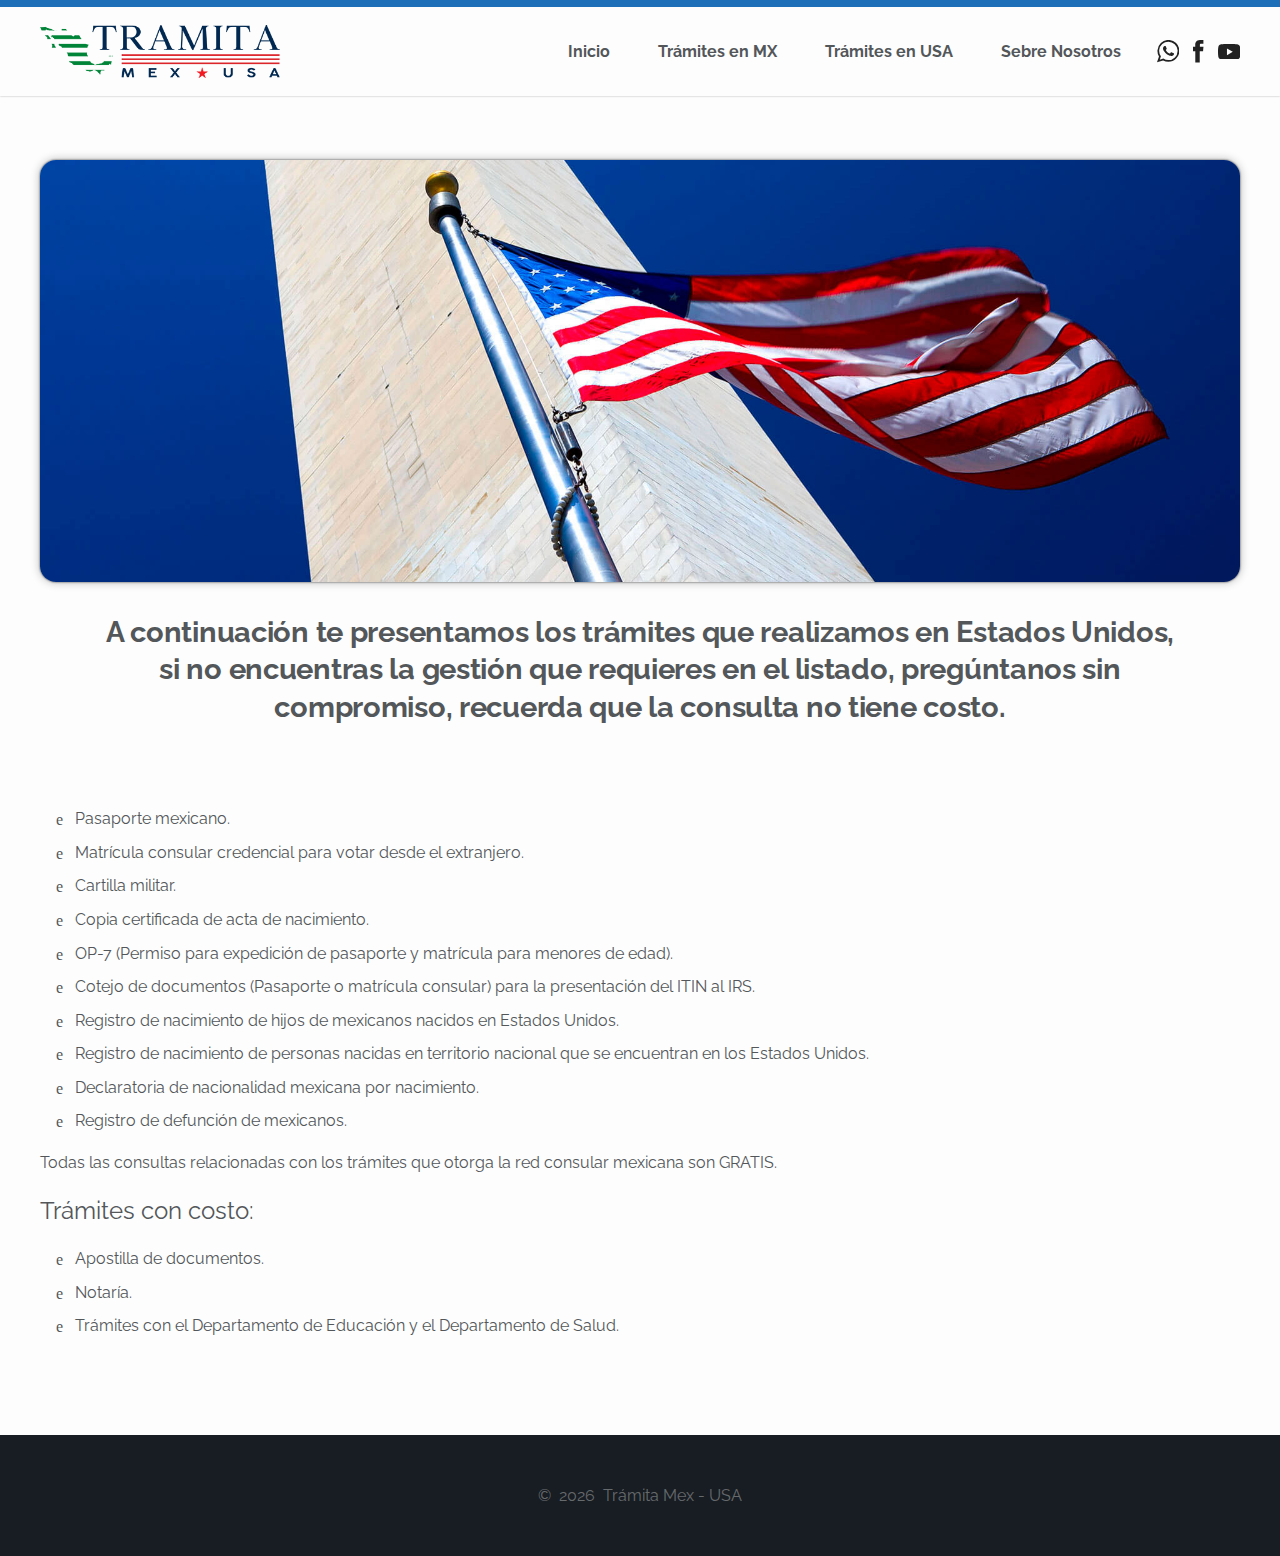
<file: tramites-en-usa.html>
<!DOCTYPE html><html lang="es"><head><title>USA - Trámita Mex - USA</title><meta charset="utf-8"><meta name="viewport" content="user-scalable=no, width=device-width, initial-scale=1, maximum-scale=1"><meta name="twitter:card" content="summary_large_image"><meta name="twitter:site" content=""><meta property="og:title" content="USA"><meta property="og:description" content="Pagina Web de Trámita Mex - USA"><meta property="og:image" content="http://www.tramitamexusa.com/wp-content/uploads/2021/04/TramitesEU.jpg"><link href="https://file.myfontastic.com/tLyhAQi5ieHo2s7SAU6KmM/icons.css" rel="stylesheet"><link rel="stylesheet" href="css/styles.css?t=1619726924722"><link rel="shortcut icon" href="img/favicon.png"></head><body class="USA"><header class="main-header" id="mainHeader"><div class="container"><div class="Logo"><img src="img/tramitaMEX-USA_1.png" alt="Logotipo Trámita Mex - USA"></div><nav class="main-nav" itemscope itemtype="http://schema.org/SiteNavigationElement" role="navigation" id="main-nav"><div class="toggle-menu" id="toggle"><svg xmlns="http://www.w3.org/2000/svg" viewBox="0 0 512 320"><title></title><g id="toggle-menu" class="toggle-menu" data-name="toggle-menu"><g id="Capa_1-2" data-name="Capa 1"><path d="M501.33,0H10.67a10.67,10.67,0,1,0,0,21.33H501.33a10.67,10.67,0,1,0,0-21.33Z"/><path d="M501.33,149.33H10.67a10.67,10.67,0,1,0,0,21.34H501.33a10.67,10.67,0,1,0,0-21.34Z"/><path d="M501.33,298.67H10.67a10.67,10.67,0,1,0,0,21.33H501.33a10.67,10.67,0,1,0,0-21.33Z"/></g></g></svg></div><ul class="main-menu sweepDown" id="main-menu"><li class="main-menu__item" itemprop="url"><a class="main-menu__link scroll" href="./" itemprop="name">Inicio</a></li><li class="main-menu__item" itemprop="url"><a class="main-menu__link scroll" href="tramites-en-mx.html" itemprop="name">Trámites en MX</a></li><li class="main-menu__item" itemprop="url"><a class="main-menu__link scroll" href="tramites-en-usa.html" itemprop="name">Trámites en USA</a></li><li class="main-menu__item" itemprop="url"><a class="main-menu__link scroll" href="nosotros.html" itemprop="name">Sebre Nosotros</a></li></ul></nav><ul class="social-network"> <li class="item-email"><a href="mailto:pavierco@yahoo.com" target="_blank" rel="noopener noreferrer"><svg xmlns="http://www.w3.org/2000/svg" viewBox="0 0 512 354"><g id="Capa_2" data-name="Capa 2"><g id="Capa_1-2" data-name="Capa 1"><path d="M176.12,173.5,0,21.88V325.11Z"/><path d="M20.57,0,256,202.68,491.43,0Z"/><path d="M335.88,173.5,512,325.11V21.88Z"/><path d="M312.89,193.29l-56.89,49-56.89-49L12.43,354H499.57Z"/></g></g></svg></a></li><li><a href="https://wa.me/16692472265" target="_blank" rel="noopener noreferrer"><svg xmlns="http://www.w3.org/2000/svg" viewBox="0 0 29.82 29.78"><defs><style>.cls-1{fill:var(--color-icon);fill-rule:evenodd;}</style></defs><g id="Capa_2" data-name="Capa 2"><g id="Capa_1-2" data-name="Capa 1"><path class="cls-1" d="M29.8,14.14A14.62,14.62,0,0,0,.58,13.87a4.29,4.29,0,0,0,0,.63A14.5,14.5,0,0,0,2.65,22L0,29.78l8.11-2.56A14.78,14.78,0,0,0,15.18,29,14.57,14.57,0,0,0,29.82,14.5c0-.13,0-.23,0-.36Zm-7.92,3.3c-.37-.18-2.11-1.05-2.44-1.18s-.58-.18-.82.19a15.83,15.83,0,0,1-1.13,1.38c-.21.25-.42.27-.76.11a9.13,9.13,0,0,1-2.9-1.78,10.4,10.4,0,0,1-2-2.44c-.19-.39,0-.55.15-.76a4.86,4.86,0,0,0,.55-.61,1,1,0,0,0,.12-.16,3.42,3.42,0,0,0,.23-.42.57.57,0,0,0,0-.62c-.07-.18-.79-2-1.1-2.65s-.6-.6-.79-.6-.46,0-.7,0a1.23,1.23,0,0,0-.95.45A3.84,3.84,0,0,0,8,11.3a3.68,3.68,0,0,0,.21,1.19A8.11,8.11,0,0,0,9.5,15c.18.24,2.48,3.94,6.13,5.36s3.67.94,4.31.89a3.57,3.57,0,0,0,2.43-1.7,2.85,2.85,0,0,0,.19-1.69,1.86,1.86,0,0,0-.68-.39Zm-6.7,9.27a12.25,12.25,0,0,1-6.76-2L3.7,26.2l1.52-4.54A12.12,12.12,0,0,1,2.88,14.5a9.23,9.23,0,0,1,.06-1.18,12.31,12.31,0,0,1,24.5.22c0,.33,0,.65,0,1A12.27,12.27,0,0,1,15.18,26.71Z"/></g></g></svg></a></li><li><a href="https://www.facebook.com/TramitaMexUSA/" target="_blank" rel="noopener noreferrer"><svg xmlns="http://www.w3.org/2000/svg" viewBox="0 0 13.69 29.27"><defs><style>.cls-1{fill:var(--color-icon);fill-rule:evenodd;}</style></defs><g id="Capa_2" data-name="Capa 2"><g id="Capa_1-2" data-name="Capa 1"><path class="cls-1" d="M9,8.77V6.42A1.23,1.23,0,0,1,10.32,5h3.29V0H9.08c-5,0-6.16,3.72-6.16,6.13V8.77H0v5.86H3V29.27H8.81V14.63h4.34l.19-2.31.35-3.55Z"/></g></g></svg></a></li><li><a href="https://www.youtube.com/channel/UCtM4Zz84ErabaretyXXa_Yw" target="_blank" rel="noopener noreferrer"><svg xmlns="http://www.w3.org/2000/svg" viewBox="0 0 639.37 447.66"><g id="" data-name="Capa 2"><g id="Capa_1-2" data-name="Capa 1"><path d="M626.2,70.05a80.11,80.11,0,0,0-56.35-56.36C519.82,0,319.68,0,319.68,0S119.55,0,69.52,13.17c-26.86,7.37-49,29.49-56.35,56.88C0,120.08,0,223.83,0,223.83S0,328.11,13.17,377.62A80.11,80.11,0,0,0,69.52,434c50.56,13.69,250.17,13.69,250.17,13.69s200.13,0,250.16-13.17a80.11,80.11,0,0,0,56.36-56.35c13.16-50,13.16-153.78,13.16-153.78S639.9,120.08,626.2,70.05ZM256,319.68V128l166.42,95.85Z"/></g></g></svg></a></li></ul></div></header><main><section class="image-hero container"><img src="http://www.tramitamexusa.com/wp-content/uploads/2021/04/TramitesEU1.jpg" alt="alt"><h1>A continuación te presentamos los trámites que realizamos en Estados Unidos, si no encuentras la gestión que requieres en el listado, pregúntanos sin compromiso, recuerda que la consulta no tiene costo.</h1></section><section class="container tramites usa" id="tramites"><div class="tramite"><ul class="tramite__list show"><li class="tramite_item">Pasaporte mexicano.</li><li class="tramite_item">Matrícula consular credencial para votar desde el extranjero. </li><li class="tramite_item">Cartilla militar.</li><li class="tramite_item">Copia certificada de acta de nacimiento.</li><li class="tramite_item">OP-7 (Permiso para expedición de pasaporte y matrícula para menores de edad).</li><li class="tramite_item">Cotejo de documentos (Pasaporte o matrícula consular) para la presentación del ITIN al IRS.</li><li class="tramite_item">Registro de nacimiento de hijos de mexicanos nacidos en Estados Unidos.</li><li class="tramite_item">Registro de nacimiento de personas nacidas en territorio nacional que se encuentran en los Estados Unidos.</li><li class="tramite_item">Declaratoria de nacionalidad mexicana por nacimiento.</li><li class="tramite_item">Registro de defunción de mexicanos.</li></ul></div><p class="aviso">Todas las consultas relacionadas con los trámites que otorga la red consular mexicana son GRATIS.</p><p class="bigger"> Trámites con costo:</p><div class="tramite"></div><ul class="tramite__list show"><li class="tramite__item">Apostilla de documentos.</li><li class="tramite__item">Notaría.</li><li class="tramite__item">Trámites con el Departamento de Educación y el Departamento de Salud.</li></ul></section></main><section class="section contacto" id="contacto"><div class="contacto__content"><header class="contact__header"><h2 class="contacto__title">Contacto</h2><nav class="sn"><ul class="sn-menu"><li class="item-email"><a href="mailto:pavierco@yahoo.com" target="_blank" rel="noopener noreferrer"><svg xmlns="http://www.w3.org/2000/svg" viewBox="0 0 512 354"><g id="Capa_2" data-name="Capa 2"><g id="Capa_1-2" data-name="Capa 1"><path d="M176.12,173.5,0,21.88V325.11Z"/><path d="M20.57,0,256,202.68,491.43,0Z"/><path d="M335.88,173.5,512,325.11V21.88Z"/><path d="M312.89,193.29l-56.89,49-56.89-49L12.43,354H499.57Z"/></g></g></svg></a></li><li><a href="https://wa.me/16692472265" target="_blank" rel="noopener noreferrer"><svg xmlns="http://www.w3.org/2000/svg" viewBox="0 0 29.82 29.78"><defs><style>.cls-1{fill:var(--color-icon);fill-rule:evenodd;}</style></defs><g id="Capa_2" data-name="Capa 2"><g id="Capa_1-2" data-name="Capa 1"><path class="cls-1" d="M29.8,14.14A14.62,14.62,0,0,0,.58,13.87a4.29,4.29,0,0,0,0,.63A14.5,14.5,0,0,0,2.65,22L0,29.78l8.11-2.56A14.78,14.78,0,0,0,15.18,29,14.57,14.57,0,0,0,29.82,14.5c0-.13,0-.23,0-.36Zm-7.92,3.3c-.37-.18-2.11-1.05-2.44-1.18s-.58-.18-.82.19a15.83,15.83,0,0,1-1.13,1.38c-.21.25-.42.27-.76.11a9.13,9.13,0,0,1-2.9-1.78,10.4,10.4,0,0,1-2-2.44c-.19-.39,0-.55.15-.76a4.86,4.86,0,0,0,.55-.61,1,1,0,0,0,.12-.16,3.42,3.42,0,0,0,.23-.42.57.57,0,0,0,0-.62c-.07-.18-.79-2-1.1-2.65s-.6-.6-.79-.6-.46,0-.7,0a1.23,1.23,0,0,0-.95.45A3.84,3.84,0,0,0,8,11.3a3.68,3.68,0,0,0,.21,1.19A8.11,8.11,0,0,0,9.5,15c.18.24,2.48,3.94,6.13,5.36s3.67.94,4.31.89a3.57,3.57,0,0,0,2.43-1.7,2.85,2.85,0,0,0,.19-1.69,1.86,1.86,0,0,0-.68-.39Zm-6.7,9.27a12.25,12.25,0,0,1-6.76-2L3.7,26.2l1.52-4.54A12.12,12.12,0,0,1,2.88,14.5a9.23,9.23,0,0,1,.06-1.18,12.31,12.31,0,0,1,24.5.22c0,.33,0,.65,0,1A12.27,12.27,0,0,1,15.18,26.71Z"/></g></g></svg></a></li><li><a href="https://www.facebook.com/TramitaMexUSA/" target="_blank" rel="noopener noreferrer"><svg xmlns="http://www.w3.org/2000/svg" viewBox="0 0 13.69 29.27"><defs><style>.cls-1{fill:var(--color-icon);fill-rule:evenodd;}</style></defs><g id="Capa_2" data-name="Capa 2"><g id="Capa_1-2" data-name="Capa 1"><path class="cls-1" d="M9,8.77V6.42A1.23,1.23,0,0,1,10.32,5h3.29V0H9.08c-5,0-6.16,3.72-6.16,6.13V8.77H0v5.86H3V29.27H8.81V14.63h4.34l.19-2.31.35-3.55Z"/></g></g></svg></a></li><li><a href="https://www.youtube.com/channel/UCtM4Zz84ErabaretyXXa_Yw" target="_blank" rel="noopener noreferrer"><svg xmlns="http://www.w3.org/2000/svg" viewBox="0 0 639.37 447.66"><g id="" data-name="Capa 2"><g id="Capa_1-2" data-name="Capa 1"><path d="M626.2,70.05a80.11,80.11,0,0,0-56.35-56.36C519.82,0,319.68,0,319.68,0S119.55,0,69.52,13.17c-26.86,7.37-49,29.49-56.35,56.88C0,120.08,0,223.83,0,223.83S0,328.11,13.17,377.62A80.11,80.11,0,0,0,69.52,434c50.56,13.69,250.17,13.69,250.17,13.69s200.13,0,250.16-13.17a80.11,80.11,0,0,0,56.36-56.35c13.16-50,13.16-153.78,13.16-153.78S639.9,120.08,626.2,70.05ZM256,319.68V128l166.42,95.85Z"/></g></g></svg></a></li></ul><ul class="address"><li class="address-item">111 N Market St. Suite 300,</li><li class="address-item">San José, California 95113</li><li class="address-item phone"><a href="tel:6692472265">(669) 247-2265</a></li></ul></nav></header><div class="contacto__container"><p class="msg">Por favor llene el siguente formulario para ponerse en contacto con nosotros</p><form class="form" action="https://nh-digital.site/tramitamexusa/send-form.php" method="POST" data-email="pavierco@yahoo.com" id="form"><div class="input-group"><input name="name" placeholder="Nombre:" required pattern="^[A-Za-zÑñÁáÉéÍíÓóÚúÜü\s]+$"></div><div class="input-group"><input type="email" name="email" placeholder="Correo Electónico:" required pattern="^[a-z0-9]+(\.[_a-z0-9]+)*@[a-z0-9-]+(\.[a-z0-9-]+)*(\.[a-z]{2,15})"></div><div class="input-group"><input type="text" name="transact" placeholder="Tipo de Trámite:" required></div><div class="input-group message"><textarea name="message" placeholder="Mensaje:" required></textarea></div><footer class="footer-form"><p class="note" id="notes"> </p><button class="btn-submit" type="submit" id="send">Enviar</button></footer></form></div></div></section><footer class="main-footer" id="main-footer"><p class="copy">&copy;<span class="year" id="currentYear"></span>Trámita Mex - USA</p></footer><script src="js/scripts-min.js?t=1619726924722"></script></body></html>
</file>
